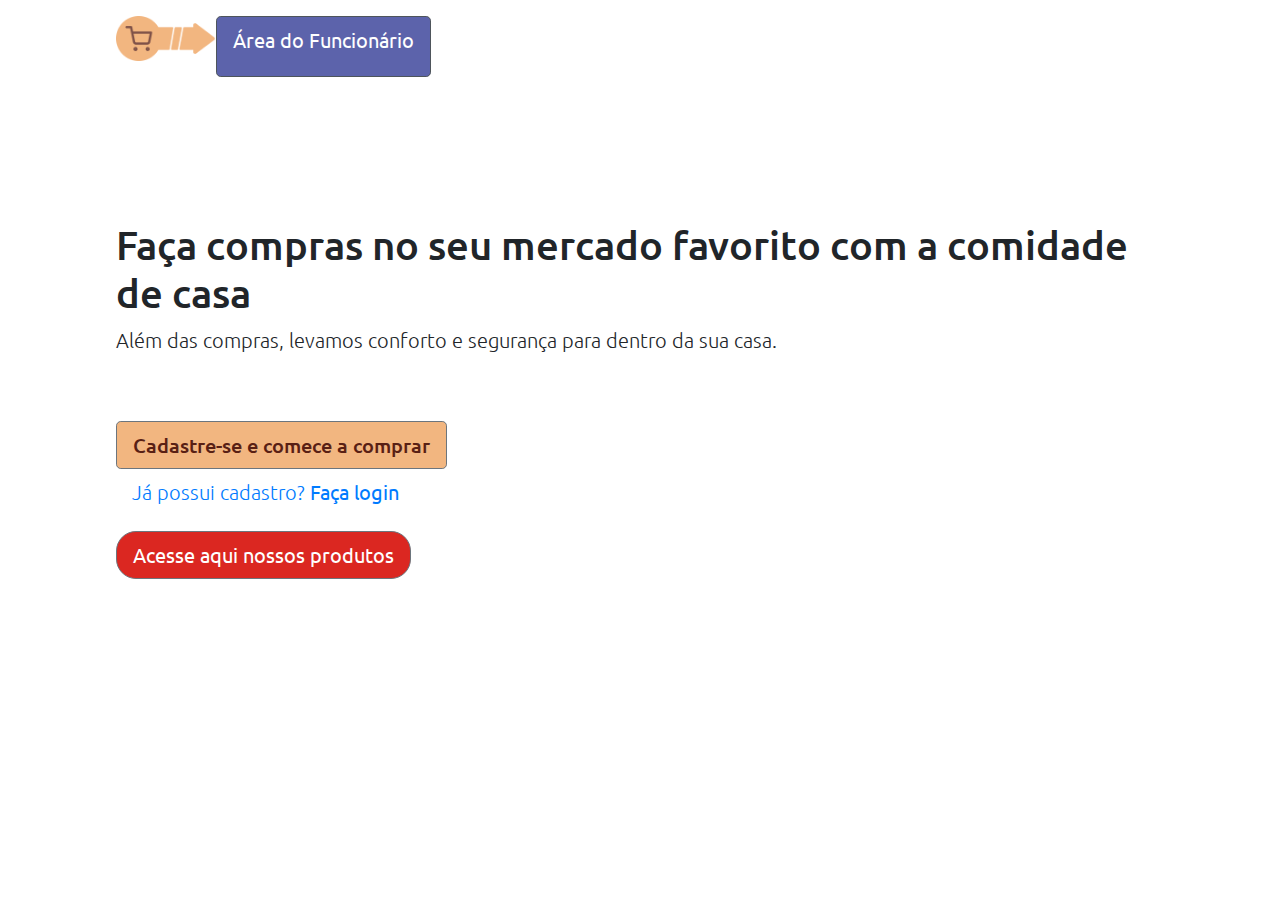
<file: view/index.html>
<!DOCTYPE html>
<html lang="pt-br">
    <head>
        <title>Compra Certa</title>

        <meta charset="utf-8">
        <meta name="viewport" content="width=device-width, initial-scale=1">

        <link rel="stylesheet" href="/view/bootstrap/css/bootstrap.min.css">
        <link rel="stylesheet" href="./css/style.css">
        <link rel="preconnect" href="https://fonts.gstatic.com">
        <link href="https://fonts.googleapis.com/css2?family=Ubuntu:wght@400;500;700&display=swap" rel="stylesheet">
    </head>
    <body class="text-center">
        <div class="cover-container d-flex w-100 h-100 p-3 mx-auto flex-column">
        <header class="masthead mb-auto">
            <div class="inner">
                <nav class="nav nav-masthead justify-content-center">
                    <figure>
                        <img class="logo" src="./imgs/logo.png" alt="" width="100">
                    </figure>
                    <a id="area-funcionario" class="nav-link active btn btn-lg btn-secondary" href="/view/pages/funcionário/login.html">Área do Funcionário</a>
                </nav>
            </div>
        </header>

        <main role="main" class="inner cover">
            <h1 class="cover-heading">Faça compras no seu mercado favorito com a comidade de casa</h1>
            <p class="lead">Além das compras, levamos conforto e segurança para dentro da sua casa.</p>
            <p class="lead">
                <a href="/view/pages/cliente/cadastro.html" id="btn-cadastro" class="btn btn-lg btn-secondary">Cadastre-se e comece a comprar</a>
                <a class="nav-link active" href="/view/pages/cliente/login.html">Já possui cadastro? <b>Faça login</b></a>
            </p>
        </main>

        <footer class="mastfoot mt-auto">
            <div class="inner">
                <a id="btn-dashboard" href="/view/pages/home.html" class="btn btn-lg btn-secondary">Acesse aqui nossos produtos</a>
            </div>
        </footer>
        </div>

        <script src="/view/bootstrap/js/bootstrap.min.js"></script>
    </body>
</html>
</file>
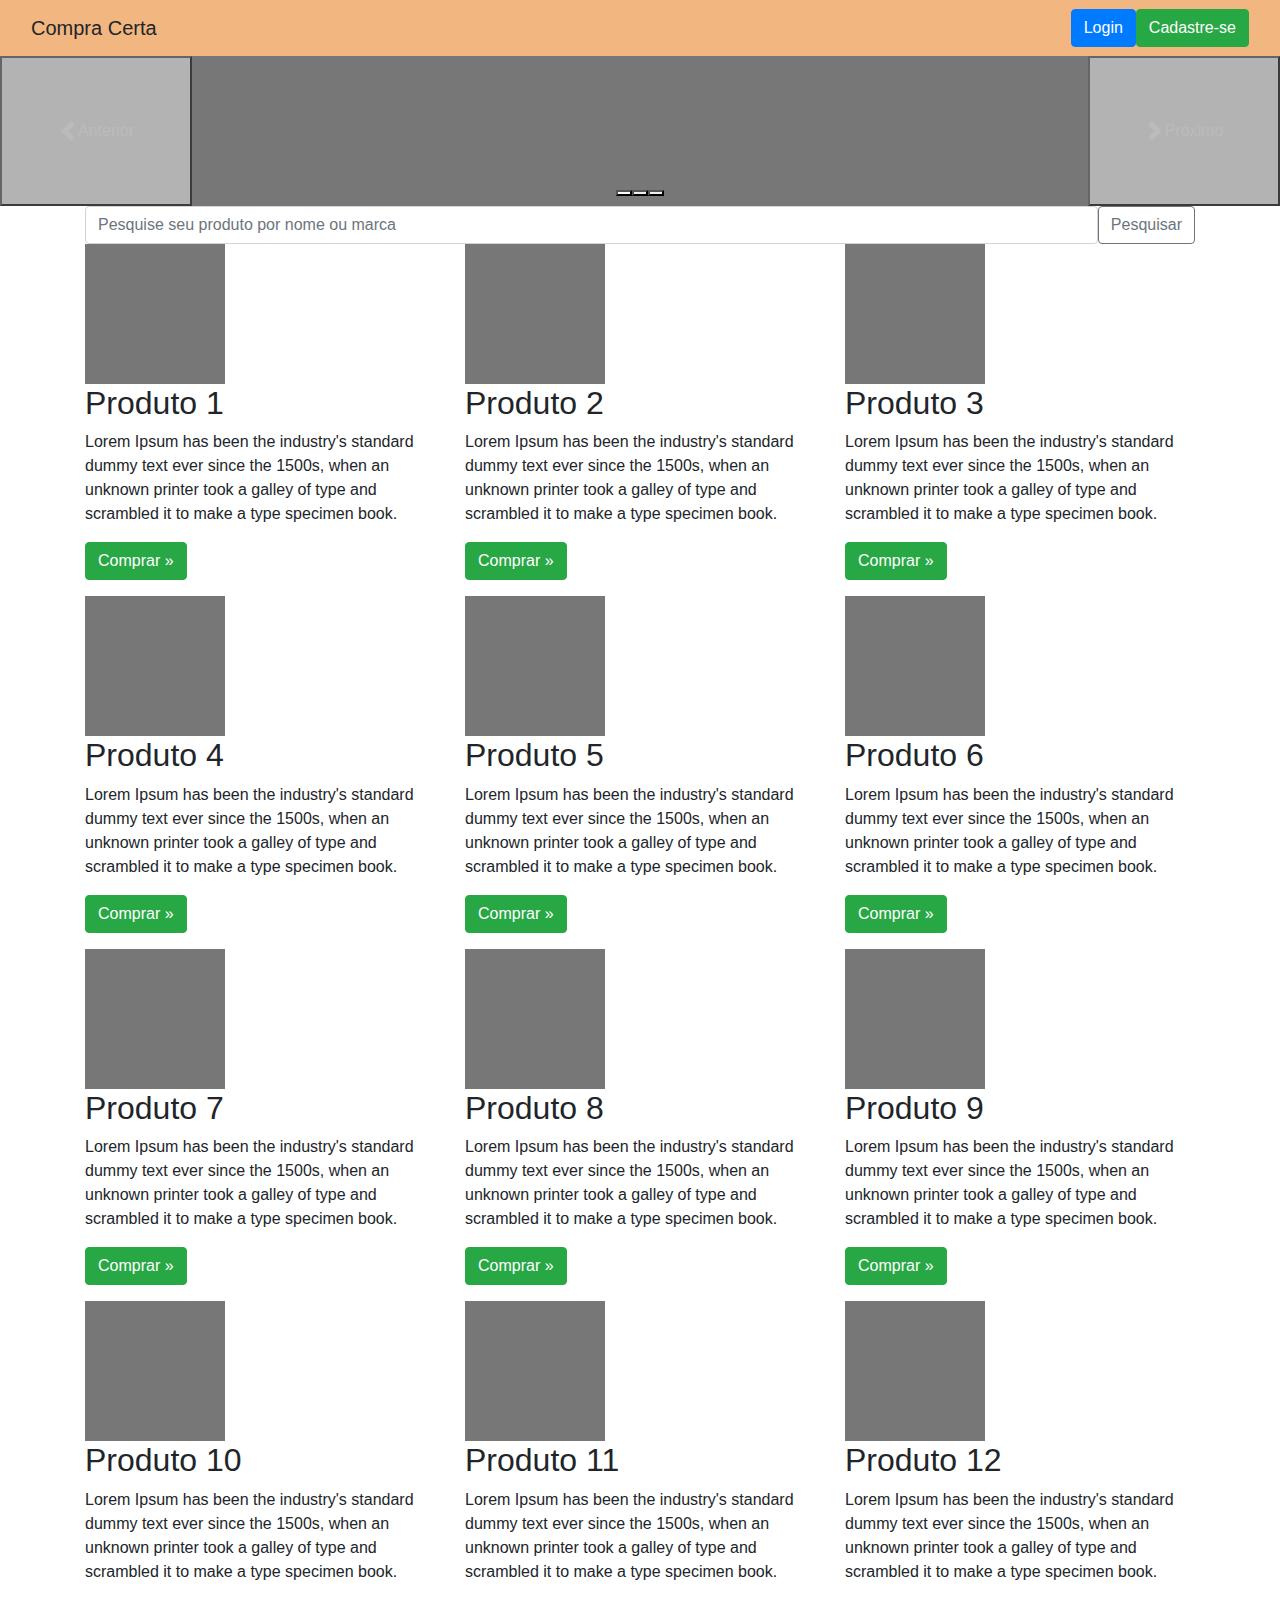
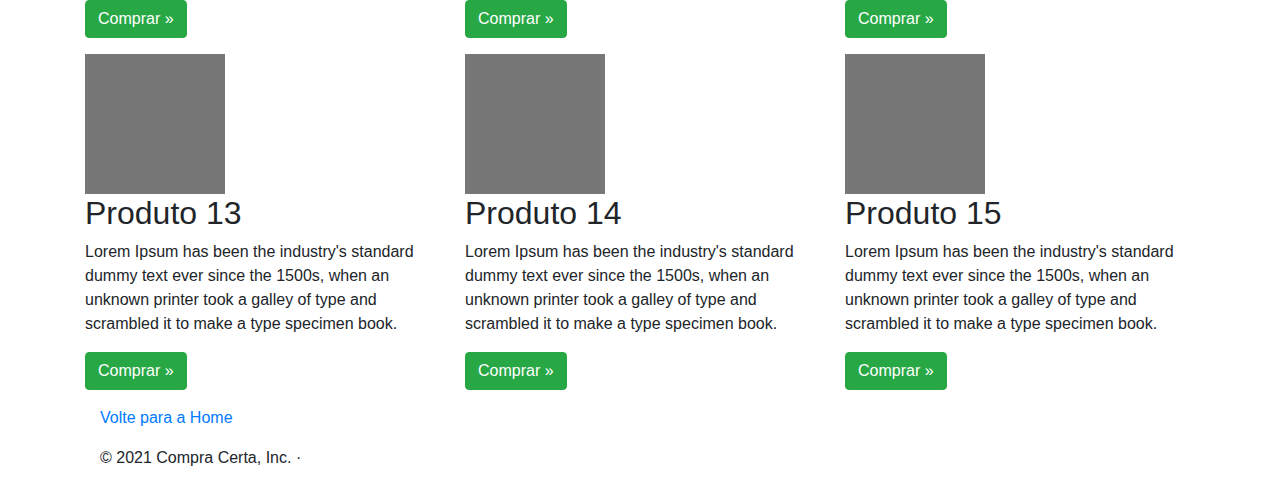
<file: view/pages/home.html>
<!DOCTYPE html>
<html lang="pt-br">
    <head>
        <meta charset="UTF-8">
        <meta http-equiv="X-UA-Compatible" content="IE=edge">
        <meta name="viewport" content="width=device-width, initial-scale=1.0">

        <link rel="stylesheet" href="/view/bootstrap/css/bootstrap.min.css">
        
        <title>Compra Certa</title>
    </head>
    <body>
        <header>
          <nav class="navbar navbar-light" style="background-color: #F2B680">
            <div class="container-fluid">
              <a class="navbar-brand">Compra Certa</a>
              <form class="d-flex">
                <a href="./cliente/login.html">
                  <button class="btn btn-primary" type="submit">Login</button>
                </a>
                <a href="./cliente/cadastro.html">
                  <button class="btn btn-success" type="submit">Cadastre-se</button>
                </a>
              </form>
            </div>
          </nav>
        </header>
          
        <main> 
            <div id="myCarousel" class="carousel slide" data-bs-ride="carousel">
              <div class="carousel-indicators">
                <button type="button" data-bs-target="#myCarousel" data-bs-slide-to="0" class="active" aria-current="true" aria-label="Slide 1"></button>
                <button type="button" data-bs-target="#myCarousel" data-bs-slide-to="1" aria-label="Slide 2"></button>
                <button type="button" data-bs-target="#myCarousel" data-bs-slide-to="2" aria-label="Slide 3"></button>
              </div>
              <div class="carousel-inner">
                <div class="carousel-item active">
                  <svg class="bd-placeholder-img" width="100%" height="100%" xmlns="http://www.w3.org/2000/svg" aria-hidden="true" preserveAspectRatio="xMidYMid slice" focusable="false"><rect width="100%" height="100%" fill="#777"/></svg>
          
                  <div class="container">
                    <div class="carousel-caption text-start">

                    </div>
                  </div>
                </div>
                <div class="carousel-item">
                  <svg class="bd-placeholder-img" width="100%" height="100%" xmlns="http://www.w3.org/2000/svg" aria-hidden="true" preserveAspectRatio="xMidYMid slice" focusable="false"><rect width="100%" height="100%" fill="#777"/></svg>
          
                  <div class="container">
                    <div class="carousel-caption">
                      <h1>Another example headline.</h1>
                      <p>Some representative placeholder content for the second slide of the carousel.</p>
                      <p><a class="btn btn-lg btn-primary" href="#">Learn more</a></p>
                    </div>
                  </div>
                </div>
                <div class="carousel-item">
                  <svg class="bd-placeholder-img" width="100%" height="100%" xmlns="http://www.w3.org/2000/svg" aria-hidden="true" preserveAspectRatio="xMidYMid slice" focusable="false"><rect width="100%" height="100%" fill="#777"/></svg>
          
                  <div class="container">
                    <div class="carousel-caption text-end">
                      <h1>One more for good measure.</h1>
                      <p>Some representative placeholder content for the third slide of this carousel.</p>
                      <p><a class="btn btn-lg btn-primary" href="#">Browse gallery</a></p>
                    </div>
                  </div>
                </div>
              </div>
              <button class="carousel-control-prev" type="button" data-bs-target="#myCarousel" data-bs-slide="prev">
                <span class="carousel-control-prev-icon" aria-hidden="true"></span>
                <span class="visually-hidden">Anterior</span>
              </button>
              <button class="carousel-control-next" type="button" data-bs-target="#myCarousel" data-bs-slide="next">
                <span class="carousel-control-next-icon" aria-hidden="true"></span>
                <span class="visually-hidden">Próximo</span>
              </button>
            </div>

            <!-- Marketing messaging and featurettes -->

            <div class="container marketing">
              <form class="d-flex">
                <input class="form-control me-2" type="search" placeholder="Pesquise seu produto por nome ou marca" aria-label="Search">
                <button class="btn btn-outline-secondary" type="submit">Pesquisar</button>
              </form>

              <!-- Three columns of text below the carousel -->
              <div class="row">
                <div class="col-lg-4">
                  <svg class="bd-placeholder-img rounded-square" width="140" height="140" xmlns="http://www.w3.org/2000/svg" role="img" aria-label="Placeholder: 140x140" preserveAspectRatio="xMidYMid slice" focusable="false"><title>Placeholder</title><rect width="100%" height="100%" fill="#777"/><text x="50%" y="50%" fill="#777" dy=".3em">140x140</text></svg>
          
                  <h2>Produto 1</h2>
                  <p>Lorem Ipsum has been the industry's standard dummy text ever since the 1500s, when an unknown printer took a galley of type and scrambled it to make a type specimen book.</p>
                  <p><a class="btn btn-success" href="./cliente/login.html">Comprar &raquo;</a></p>
                </div><!-- /.col-lg-4 -->
                
                <div class="col-lg-4">
                  <svg class="bd-placeholder-img rounded-square" width="140" height="140" xmlns="http://www.w3.org/2000/svg" role="img" aria-label="Placeholder: 140x140" preserveAspectRatio="xMidYMid slice" focusable="false"><title>Placeholder</title><rect width="100%" height="100%" fill="#777"/><text x="50%" y="50%" fill="#777" dy=".3em">140x140</text></svg>
          
                  <h2>Produto 2</h2>
                  <p>Lorem Ipsum has been the industry's standard dummy text ever since the 1500s, when an unknown printer took a galley of type and scrambled it to make a type specimen book.</p>
                  <p><a class="btn btn-success" href="./cliente/login.html">Comprar &raquo;</a></p>
                </div><!-- /.col-lg-4 -->
                
                
                <div class="col-lg-4">
                  <svg class="bd-placeholder-img rounded-square" width="140" height="140" xmlns="http://www.w3.org/2000/svg" role="img" aria-label="Placeholder: 140x140" preserveAspectRatio="xMidYMid slice" focusable="false"><title>Placeholder</title><rect width="100%" height="100%" fill="#777"/><text x="50%" y="50%" fill="#777" dy=".3em">140x140</text></svg>
          
                  <h2>Produto 3</h2>
                  <p>Lorem Ipsum has been the industry's standard dummy text ever since the 1500s, when an unknown printer took a galley of type and scrambled it to make a type specimen book.</p>
                  <p><a class="btn btn-success" href="./cliente/login.html">Comprar &raquo;</a></p>
                </div><!-- /.col-lg-4 -->
                
                <div class="col-lg-4">
                  <svg class="bd-placeholder-img rounded-square" width="140" height="140" xmlns="http://www.w3.org/2000/svg" role="img" aria-label="Placeholder: 140x140" preserveAspectRatio="xMidYMid slice" focusable="false"><title>Placeholder</title><rect width="100%" height="100%" fill="#777"/><text x="50%" y="50%" fill="#777" dy=".3em">140x140</text></svg>
          
                  <h2>Produto 4</h2>
                  <p>Lorem Ipsum has been the industry's standard dummy text ever since the 1500s, when an unknown printer took a galley of type and scrambled it to make a type specimen book.</p>
                  <p><a class="btn btn-success" href="./cliente/login.html">Comprar &raquo;</a></p>
                </div><!-- /.col-lg-4 -->
                
                <div class="col-lg-4">
                  <svg class="bd-placeholder-img rounded-square" width="140" height="140" xmlns="http://www.w3.org/2000/svg" role="img" aria-label="Placeholder: 140x140" preserveAspectRatio="xMidYMid slice" focusable="false"><title>Placeholder</title><rect width="100%" height="100%" fill="#777"/><text x="50%" y="50%" fill="#777" dy=".3em">140x140</text></svg>
          
                  <h2>Produto 5</h2>
                  <p>Lorem Ipsum has been the industry's standard dummy text ever since the 1500s, when an unknown printer took a galley of type and scrambled it to make a type specimen book.</p>
                  <p><a class="btn btn-success" href="./cliente/login.html">Comprar &raquo;</a></p>
                </div><!-- /.col-lg-4 -->
                
                <div class="col-lg-4">
                  <svg class="bd-placeholder-img rounded-square" width="140" height="140" xmlns="http://www.w3.org/2000/svg" role="img" aria-label="Placeholder: 140x140" preserveAspectRatio="xMidYMid slice" focusable="false"><title>Placeholder</title><rect width="100%" height="100%" fill="#777"/><text x="50%" y="50%" fill="#777" dy=".3em">140x140</text></svg>
          
                  <h2>Produto 6</h2>
                  <p>Lorem Ipsum has been the industry's standard dummy text ever since the 1500s, when an unknown printer took a galley of type and scrambled it to make a type specimen book.</p>
                  <p><a class="btn btn-success" href="./cliente/login.html">Comprar &raquo;</a></p>
                </div><!-- /.col-lg-4 -->
                
                <div class="col-lg-4">
                  <svg class="bd-placeholder-img rounded-square" width="140" height="140" xmlns="http://www.w3.org/2000/svg" role="img" aria-label="Placeholder: 140x140" preserveAspectRatio="xMidYMid slice" focusable="false"><title>Placeholder</title><rect width="100%" height="100%" fill="#777"/><text x="50%" y="50%" fill="#777" dy=".3em">140x140</text></svg>
          
                  <h2>Produto 7</h2>
                  <p>Lorem Ipsum has been the industry's standard dummy text ever since the 1500s, when an unknown printer took a galley of type and scrambled it to make a type specimen book.</p>
                  <p><a class="btn btn-success" href="./cliente/login.html">Comprar &raquo;</a></p>
                </div><!-- /.col-lg-4 -->
                
                <div class="col-lg-4">
                  <svg class="bd-placeholder-img rounded-square" width="140" height="140" xmlns="http://www.w3.org/2000/svg" role="img" aria-label="Placeholder: 140x140" preserveAspectRatio="xMidYMid slice" focusable="false"><title>Placeholder</title><rect width="100%" height="100%" fill="#777"/><text x="50%" y="50%" fill="#777" dy=".3em">140x140</text></svg>
          
                  <h2>Produto 8</h2>
                  <p>Lorem Ipsum has been the industry's standard dummy text ever since the 1500s, when an unknown printer took a galley of type and scrambled it to make a type specimen book.</p>
                  <p><a class="btn btn-success" href="./cliente/login.html">Comprar &raquo;</a></p>
                </div><!-- /.col-lg-4 -->
                
                <div class="col-lg-4">
                  <svg class="bd-placeholder-img rounded-square" width="140" height="140" xmlns="http://www.w3.org/2000/svg" role="img" aria-label="Placeholder: 140x140" preserveAspectRatio="xMidYMid slice" focusable="false"><title>Placeholder</title><rect width="100%" height="100%" fill="#777"/><text x="50%" y="50%" fill="#777" dy=".3em">140x140</text></svg>
          
                  <h2>Produto 9</h2>
                  <p>Lorem Ipsum has been the industry's standard dummy text ever since the 1500s, when an unknown printer took a galley of type and scrambled it to make a type specimen book.</p>
                  <p><a class="btn btn-success" href="./cliente/login.html">Comprar &raquo;</a></p>
                </div><!-- /.col-lg-4 -->
                
                <div class="col-lg-4">
                  <svg class="bd-placeholder-img rounded-square" width="140" height="140" xmlns="http://www.w3.org/2000/svg" role="img" aria-label="Placeholder: 140x140" preserveAspectRatio="xMidYMid slice" focusable="false"><title>Placeholder</title><rect width="100%" height="100%" fill="#777"/><text x="50%" y="50%" fill="#777" dy=".3em">140x140</text></svg>
          
                  <h2>Produto 10</h2>
                  <p>Lorem Ipsum has been the industry's standard dummy text ever since the 1500s, when an unknown printer took a galley of type and scrambled it to make a type specimen book.</p>
                  <p><a class="btn btn-success" href="./cliente/login.html">Comprar &raquo;</a></p>
                </div><!-- /.col-lg-4 -->
                
                <div class="col-lg-4">
                  <svg class="bd-placeholder-img rounded-square" width="140" height="140" xmlns="http://www.w3.org/2000/svg" role="img" aria-label="Placeholder: 140x140" preserveAspectRatio="xMidYMid slice" focusable="false"><title>Placeholder</title><rect width="100%" height="100%" fill="#777"/><text x="50%" y="50%" fill="#777" dy=".3em">140x140</text></svg>
          
                  <h2>Produto 11</h2>
                  <p>Lorem Ipsum has been the industry's standard dummy text ever since the 1500s, when an unknown printer took a galley of type and scrambled it to make a type specimen book.</p>
                  <p><a class="btn btn-success" href="./cliente/login.html">Comprar &raquo;</a></p>
                </div><!-- /.col-lg-4 -->
                
                <div class="col-lg-4">
                  <svg class="bd-placeholder-img rounded-square" width="140" height="140" xmlns="http://www.w3.org/2000/svg" role="img" aria-label="Placeholder: 140x140" preserveAspectRatio="xMidYMid slice" focusable="false"><title>Placeholder</title><rect width="100%" height="100%" fill="#777"/><text x="50%" y="50%" fill="#777" dy=".3em">140x140</text></svg>
          
                  <h2>Produto 12</h2>
                  <p>Lorem Ipsum has been the industry's standard dummy text ever since the 1500s, when an unknown printer took a galley of type and scrambled it to make a type specimen book.</p>
                  <p><a class="btn btn-success" href="./cliente/login.html">Comprar &raquo;</a></p>
                </div><!-- /.col-lg-4 -->
                
                <div class="col-lg-4">
                  <svg class="bd-placeholder-img rounded-square" width="140" height="140" xmlns="http://www.w3.org/2000/svg" role="img" aria-label="Placeholder: 140x140" preserveAspectRatio="xMidYMid slice" focusable="false"><title>Placeholder</title><rect width="100%" height="100%" fill="#777"/><text x="50%" y="50%" fill="#777" dy=".3em">140x140</text></svg>
          
                  <h2>Produto 13</h2>
                  <p>Lorem Ipsum has been the industry's standard dummy text ever since the 1500s, when an unknown printer took a galley of type and scrambled it to make a type specimen book.</p>
                  <p><a class="btn btn-success" href="./cliente/login.html">Comprar &raquo;</a></p>
                </div><!-- /.col-lg-4 -->
                
                <div class="col-lg-4">
                  <svg class="bd-placeholder-img rounded-square" width="140" height="140" xmlns="http://www.w3.org/2000/svg" role="img" aria-label="Placeholder: 140x140" preserveAspectRatio="xMidYMid slice" focusable="false"><title>Placeholder</title><rect width="100%" height="100%" fill="#777"/><text x="50%" y="50%" fill="#777" dy=".3em">140x140</text></svg>
          
                  <h2>Produto 14</h2>
                  <p>Lorem Ipsum has been the industry's standard dummy text ever since the 1500s, when an unknown printer took a galley of type and scrambled it to make a type specimen book.</p>
                  <p><a class="btn btn-success" href="./cliente/login.html">Comprar &raquo;</a></p>
                </div><!-- /.col-lg-4 -->

                <div class="col-lg-4">
                  <svg class="bd-placeholder-img rounded-square" width="140" height="140" xmlns="http://www.w3.org/2000/svg" role="img" aria-label="Placeholder: 140x140" preserveAspectRatio="xMidYMid slice" focusable="false"><title>Placeholder</title><rect width="100%" height="100%" fill="#777"/><text x="50%" y="50%" fill="#777" dy=".3em">140x140</text></svg>
          
                  <h2>Produto 15</h2>
                  <p>Lorem Ipsum has been the industry's standard dummy text ever since the 1500s, when an unknown printer took a galley of type and scrambled it to make a type specimen book.</p>
                  <p><a class="btn btn-success" href="./cliente/login.html">Comprar &raquo;</a></p>
                </div><!-- /.col-lg-4 -->
              </div>
            <!-- FOOTER -->
            <footer class="container">
              <p class="float-end"><a href="#">Volte para a Home</a></p>
              <p>&copy; 2021 Compra Certa, Inc. &middot; </p>
            </footer>
        </main>
        <script src="/view/bootstrap/js/bootstrap.min.js"></script>
    </body>
</html>
</file>
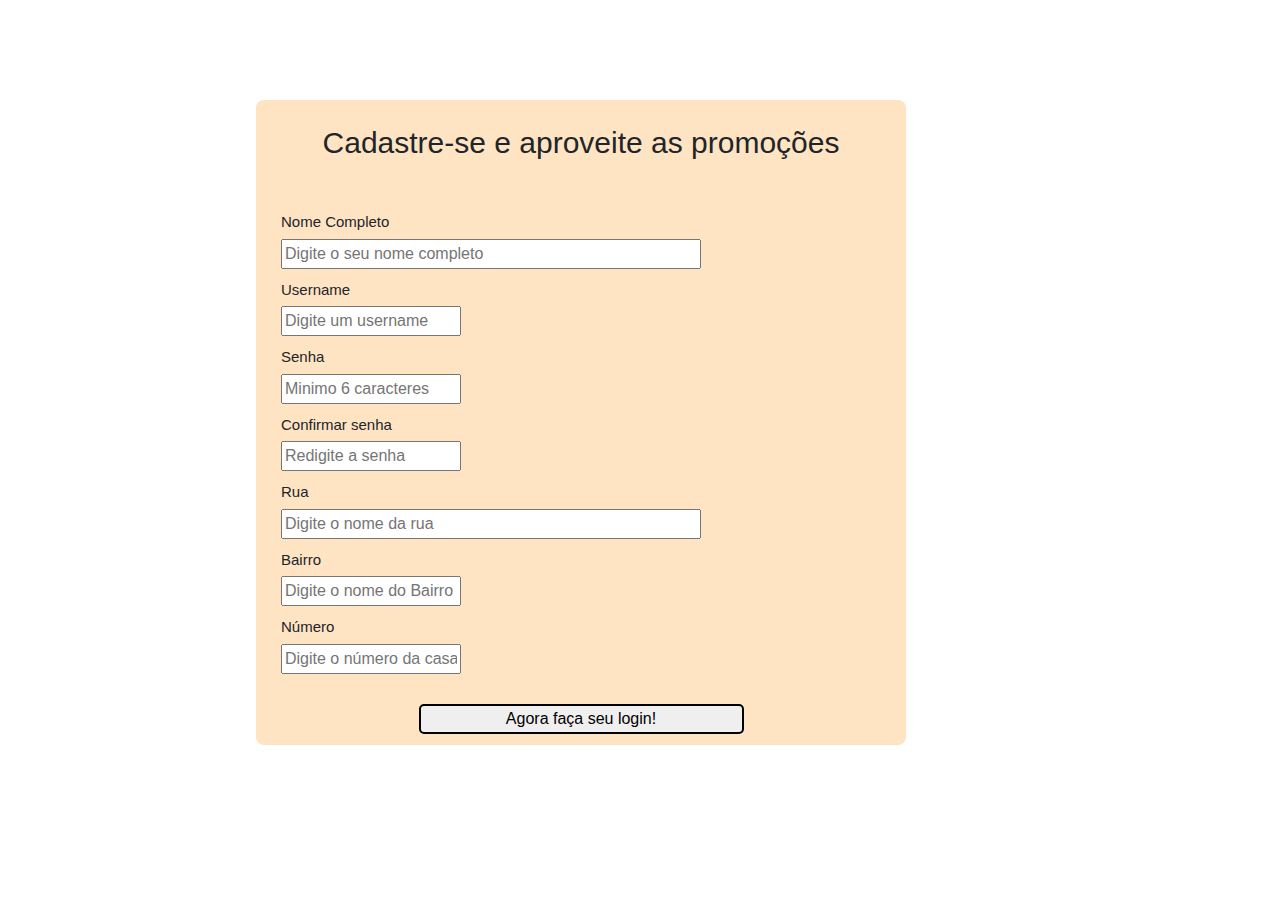
<file: view/pages/cliente/cadastro.html>
<!DOCTYPE html>
<html lang="pt-br">
    <head>
        <meta charset="UTF-8">
        <meta http-equiv="X-UA-Compatible" content="IE=edge">
        <meta name="viewport" content="width=device-width, initial-scale=1.0">

        <link rel="stylesheet" href="https://maxcdn.bootstrapcdn.com/bootstrap/4.5.2/css/bootstrap.min.css">
        <script src="https://maxcdn.bootstrapcdn.com/bootstrap/4.5.2/js/bootstrap.min.js"></script>
        
        <title>Cadastro</title>
        <link rel="stylesheet" href="/view/css/cliente/cadastro.css">
    </head>
    <body>
        <main>
            <h1>Cadastre-se e aproveite as promoções</h1>
            <form>
                <label for="nomecompleto">Nome Completo</label>
                <input type="text" id="nomecompleto" class="large" required placeholder="Digite o seu nome completo">
                
                <label for="username" class="teste">Username</label>
                <input type="text" id="username" class="input-padrao" required placeholder="Digite um username">
            
                <label for="senha"  class="teste">Senha</label>
                <input type="password" id="senha" class="input-padrao" required placeholder="Minimo 6 caracteres" minlength="6" required>

                <label for="senha2" class="teste">Confirmar senha</label>
                <input type="password" id="senha2" class="input-padrao" required placeholder="Redigite a senha"  minlength="6">
            
                <label for="rua">Rua</label>
                <input type="text" id="rua" class="large" required placeholder="Digite o nome da rua">
                
                <label for="bairro" class="teste">Bairro</label>
                <input type="text" id="bairro" class="input-padrao" required placeholder="Digite o nome do Bairro">
                
                <label for="numero" class="teste">Número</label>
                <input type="text" id="numero" class="input-padrao" required placeholder="Digite o número da casa/ap">
                
                <a href="./login.html">
                    <input class="botao" type="submit" value="Agora faça seu login!" class="enviar">
                </a>
                
            </form>
        </main>
    </body>
</html>
</file>
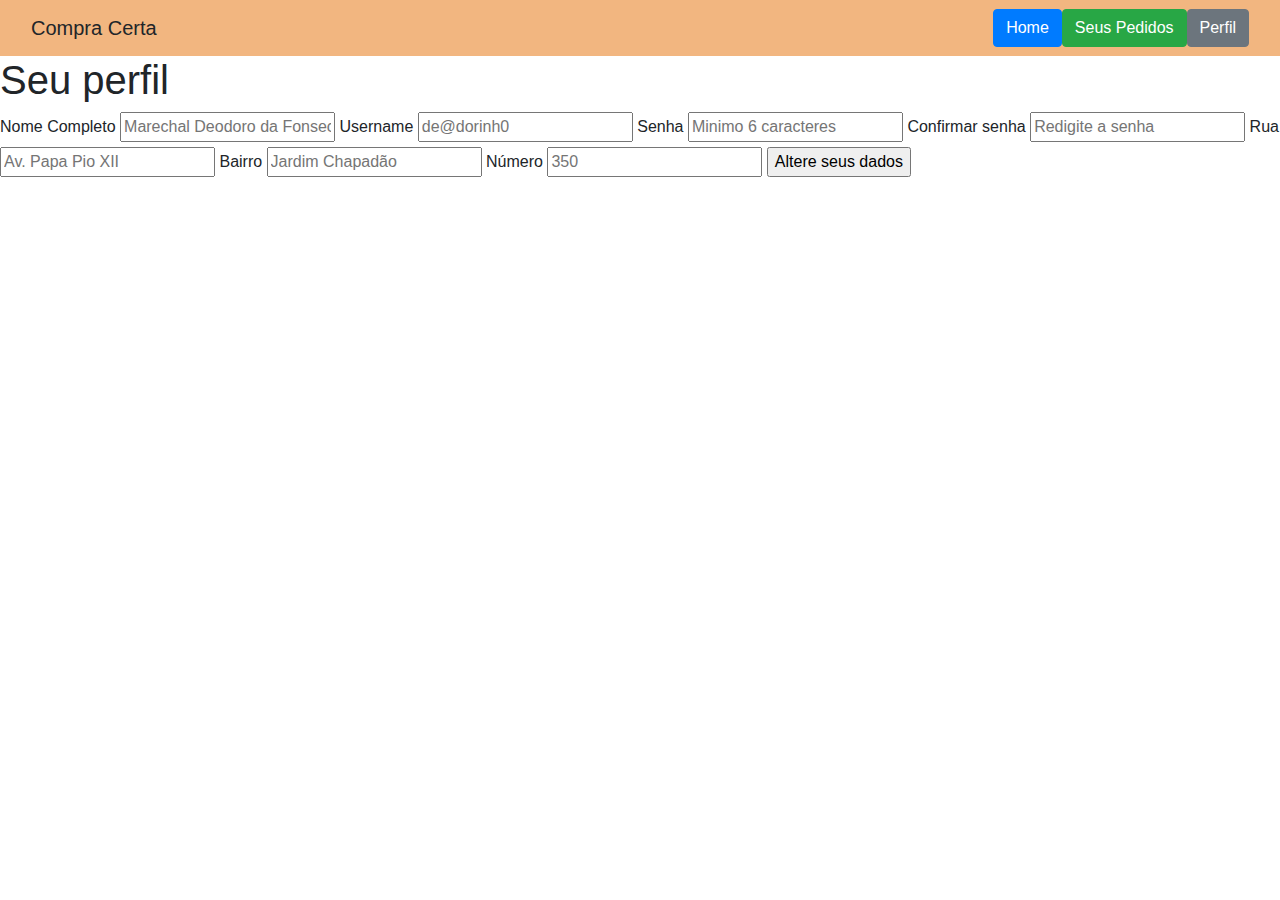
<file: view/pages/cliente/editarDados.html>
<!DOCTYPE html>
<html lang="pt-br">
    <head>
        <meta charset="UTF-8">
        <meta http-equiv="X-UA-Compatible" content="IE=edge">
        <meta name="viewport" content="width=device-width, initial-scale=1.0">

        <link rel="stylesheet" href="/view/bootstrap/css/bootstrap.min.css">
        
        <title>Compra Certa</title>
    </head>
    <body>
        <header>
          <nav class="navbar navbar-light" style="background-color: #F2B680">
            <div class="container-fluid">
              <a class="navbar-brand">Compra Certa</a>
              <form class="d-flex">
                <a href="./homeLogado.html">
                  <button class="btn btn-primary" type="submit">Home</button>
                </a>
                <a href="./pedidos.html">
                  <button class="btn btn-success" type="submit">Seus Pedidos</button>
                </a>
                <a href="#">
                    <button class="btn btn-secondary" type="submit">Perfil</button>
                  </a>
              </form>
            </div>
          </nav>
        </header>

        <main>
            <h1>Seu perfil</h1>
            <form>
                <label for="nomecompleto">Nome Completo</label>
                <input type="text" id="nomecompleto" class="large" required placeholder="Marechal Deodoro da Fonseca">
                
                <label for="username" class="teste">Username</label>
                <input type="text" id="username" class="input-padrao" required placeholder="de@dorinh0">
            
                <label for="senha"  class="teste">Senha</label>
                <input type="password" id="senha" class="input-padrao" required placeholder="Minimo 6 caracteres" minlength="6" required>

                <label for="senha2" class="teste">Confirmar senha</label>
                <input type="password" id="senha2" class="input-padrao" required placeholder="Redigite a senha"  minlength="6">
            
                <label for="rua">Rua</label>
                <input type="text" id="rua" class="large" required placeholder="Av. Papa Pio XII">
                
                <label for="bairro" class="teste">Bairro</label>
                <input type="text" id="bairro" class="input-padrao" required placeholder="Jardim Chapadão">
                
                <label for="numero" class="teste">Número</label>
                <input type="text" id="numero" class="input-padrao" required placeholder="350">
                
                <a href="./login.html">
                    <input class="botao" type="submit" value="Altere seus dados" class="enviar">
                </a>
                
            </form>
        </main>
    </body>
</html>
</file>
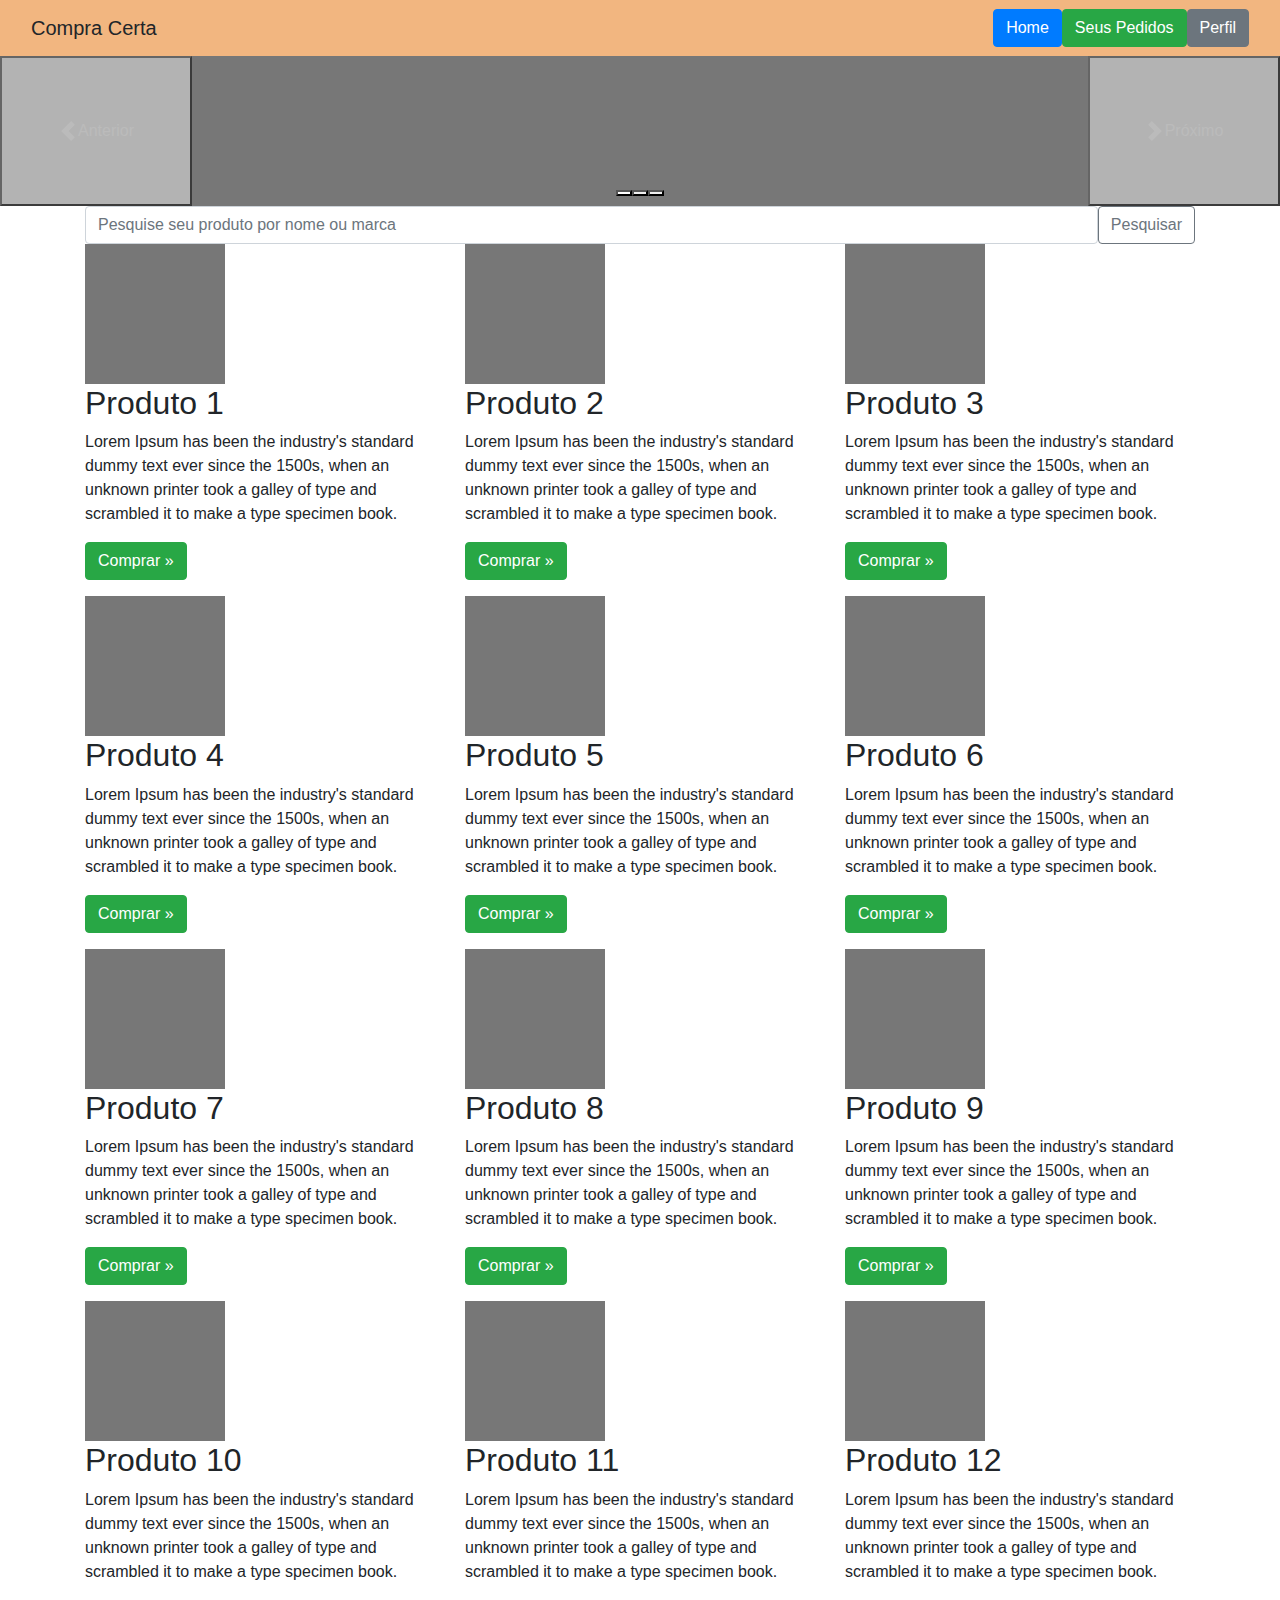
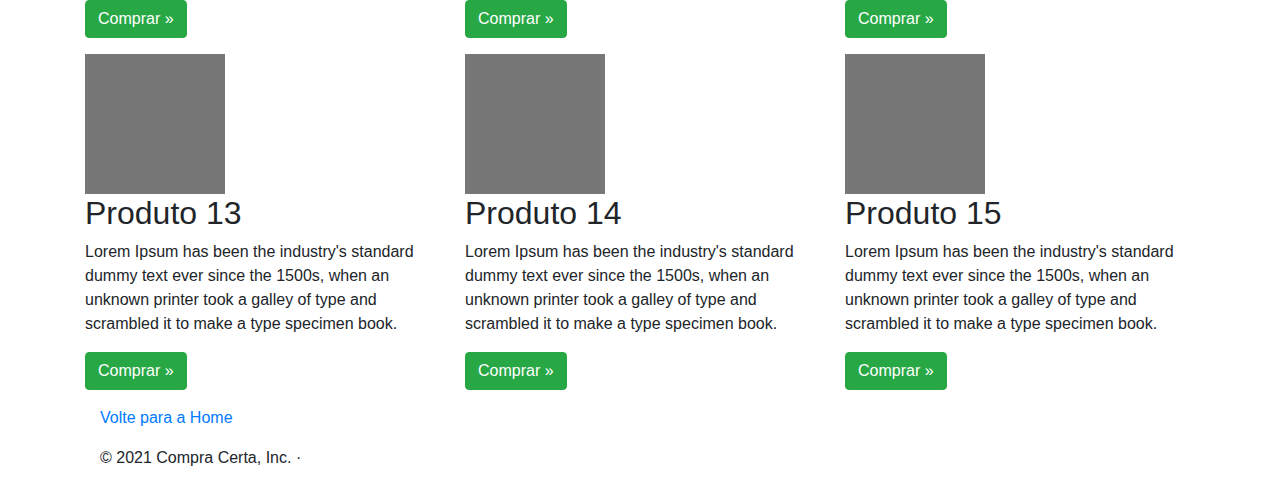
<file: view/pages/cliente/homeLogado.html>
<!DOCTYPE html>
<html lang="pt-br">
    <head>
        <meta charset="UTF-8">
        <meta http-equiv="X-UA-Compatible" content="IE=edge">
        <meta name="viewport" content="width=device-width, initial-scale=1.0">

        <link rel="stylesheet" href="/view/bootstrap/css/bootstrap.min.css">
        
        <title>Compra Certa</title>
    </head>
    <body>
        <header>
          <nav class="navbar navbar-light" style="background-color: #F2B680">
            <div class="container-fluid">
              <a class="navbar-brand">Compra Certa</a>
              <form class="d-flex">
                <a href="#">
                  <button class="btn btn-primary" type="submit">Home</button>
                </a>
                <a href="./pedidos.html">
                  <button class="btn btn-success" type="submit">Seus Pedidos</button>
                </a>
                <a href="./editarDados.html">
                    <button class="btn btn-secondary" type="submit">Perfil</button>
                  </a>
              </form>
            </div>
          </nav>
        </header>
          
        <main> 
            <div id="myCarousel" class="carousel slide" data-bs-ride="carousel">
              <div class="carousel-indicators">
                <button type="button" data-bs-target="#myCarousel" data-bs-slide-to="0" class="active" aria-current="true" aria-label="Slide 1"></button>
                <button type="button" data-bs-target="#myCarousel" data-bs-slide-to="1" aria-label="Slide 2"></button>
                <button type="button" data-bs-target="#myCarousel" data-bs-slide-to="2" aria-label="Slide 3"></button>
              </div>
              <div class="carousel-inner">
                <div class="carousel-item active">
                  <svg class="bd-placeholder-img" width="100%" height="100%" xmlns="http://www.w3.org/2000/svg" aria-hidden="true" preserveAspectRatio="xMidYMid slice" focusable="false"><rect width="100%" height="100%" fill="#777"/></svg>
          
                  <div class="container">
                    <div class="carousel-caption text-start">

                    </div>
                  </div>
                </div>
                <div class="carousel-item">
                  <svg class="bd-placeholder-img" width="100%" height="100%" xmlns="http://www.w3.org/2000/svg" aria-hidden="true" preserveAspectRatio="xMidYMid slice" focusable="false"><rect width="100%" height="100%" fill="#777"/></svg>
          
                  <div class="container">
                    <div class="carousel-caption">
                      <h1>Another example headline.</h1>
                      <p>Some representative placeholder content for the second slide of the carousel.</p>
                      <p><a class="btn btn-lg btn-primary" href="#">Learn more</a></p>
                    </div>
                  </div>
                </div>
                <div class="carousel-item">
                  <svg class="bd-placeholder-img" width="100%" height="100%" xmlns="http://www.w3.org/2000/svg" aria-hidden="true" preserveAspectRatio="xMidYMid slice" focusable="false"><rect width="100%" height="100%" fill="#777"/></svg>
          
                  <div class="container">
                    <div class="carousel-caption text-end">
                      <h1>One more for good measure.</h1>
                      <p>Some representative placeholder content for the third slide of this carousel.</p>
                      <p><a class="btn btn-lg btn-primary" href="#">Browse gallery</a></p>
                    </div>
                  </div>
                </div>
              </div>
              <button class="carousel-control-prev" type="button" data-bs-target="#myCarousel" data-bs-slide="prev">
                <span class="carousel-control-prev-icon" aria-hidden="true"></span>
                <span class="visually-hidden">Anterior</span>
              </button>
              <button class="carousel-control-next" type="button" data-bs-target="#myCarousel" data-bs-slide="next">
                <span class="carousel-control-next-icon" aria-hidden="true"></span>
                <span class="visually-hidden">Próximo</span>
              </button>
            </div>

            <!-- Marketing messaging and featurettes -->

            <div class="container marketing">
              <form class="d-flex">
                <input class="form-control me-2" type="search" placeholder="Pesquise seu produto por nome ou marca" aria-label="Search">
                <button class="btn btn-outline-secondary" type="submit">Pesquisar</button>
              </form>

              <!-- Three columns of text below the carousel -->
              <div class="row">
                <div class="col-lg-4">
                  <svg class="bd-placeholder-img rounded-square" width="140" height="140" xmlns="http://www.w3.org/2000/svg" role="img" aria-label="Placeholder: 140x140" preserveAspectRatio="xMidYMid slice" focusable="false"><title>Placeholder</title><rect width="100%" height="100%" fill="#777"/><text x="50%" y="50%" fill="#777" dy=".3em">140x140</text></svg>
          
                  <h2>Produto 1</h2>
                  <p>Lorem Ipsum has been the industry's standard dummy text ever since the 1500s, when an unknown printer took a galley of type and scrambled it to make a type specimen book.</p>
                  <p><a class="btn btn-success" href="./cliente/login.html">Comprar &raquo;</a></p>
                </div><!-- /.col-lg-4 -->
                
                <div class="col-lg-4">
                  <svg class="bd-placeholder-img rounded-square" width="140" height="140" xmlns="http://www.w3.org/2000/svg" role="img" aria-label="Placeholder: 140x140" preserveAspectRatio="xMidYMid slice" focusable="false"><title>Placeholder</title><rect width="100%" height="100%" fill="#777"/><text x="50%" y="50%" fill="#777" dy=".3em">140x140</text></svg>
          
                  <h2>Produto 2</h2>
                  <p>Lorem Ipsum has been the industry's standard dummy text ever since the 1500s, when an unknown printer took a galley of type and scrambled it to make a type specimen book.</p>
                  <p><a class="btn btn-success" href="./cliente/login.html">Comprar &raquo;</a></p>
                </div><!-- /.col-lg-4 -->
                
                
                <div class="col-lg-4">
                  <svg class="bd-placeholder-img rounded-square" width="140" height="140" xmlns="http://www.w3.org/2000/svg" role="img" aria-label="Placeholder: 140x140" preserveAspectRatio="xMidYMid slice" focusable="false"><title>Placeholder</title><rect width="100%" height="100%" fill="#777"/><text x="50%" y="50%" fill="#777" dy=".3em">140x140</text></svg>
          
                  <h2>Produto 3</h2>
                  <p>Lorem Ipsum has been the industry's standard dummy text ever since the 1500s, when an unknown printer took a galley of type and scrambled it to make a type specimen book.</p>
                  <p><a class="btn btn-success" href="./cliente/login.html">Comprar &raquo;</a></p>
                </div><!-- /.col-lg-4 -->
                
                <div class="col-lg-4">
                  <svg class="bd-placeholder-img rounded-square" width="140" height="140" xmlns="http://www.w3.org/2000/svg" role="img" aria-label="Placeholder: 140x140" preserveAspectRatio="xMidYMid slice" focusable="false"><title>Placeholder</title><rect width="100%" height="100%" fill="#777"/><text x="50%" y="50%" fill="#777" dy=".3em">140x140</text></svg>
          
                  <h2>Produto 4</h2>
                  <p>Lorem Ipsum has been the industry's standard dummy text ever since the 1500s, when an unknown printer took a galley of type and scrambled it to make a type specimen book.</p>
                  <p><a class="btn btn-success" href="./cliente/login.html">Comprar &raquo;</a></p>
                </div><!-- /.col-lg-4 -->
                
                <div class="col-lg-4">
                  <svg class="bd-placeholder-img rounded-square" width="140" height="140" xmlns="http://www.w3.org/2000/svg" role="img" aria-label="Placeholder: 140x140" preserveAspectRatio="xMidYMid slice" focusable="false"><title>Placeholder</title><rect width="100%" height="100%" fill="#777"/><text x="50%" y="50%" fill="#777" dy=".3em">140x140</text></svg>
          
                  <h2>Produto 5</h2>
                  <p>Lorem Ipsum has been the industry's standard dummy text ever since the 1500s, when an unknown printer took a galley of type and scrambled it to make a type specimen book.</p>
                  <p><a class="btn btn-success" href="./cliente/login.html">Comprar &raquo;</a></p>
                </div><!-- /.col-lg-4 -->
                
                <div class="col-lg-4">
                  <svg class="bd-placeholder-img rounded-square" width="140" height="140" xmlns="http://www.w3.org/2000/svg" role="img" aria-label="Placeholder: 140x140" preserveAspectRatio="xMidYMid slice" focusable="false"><title>Placeholder</title><rect width="100%" height="100%" fill="#777"/><text x="50%" y="50%" fill="#777" dy=".3em">140x140</text></svg>
          
                  <h2>Produto 6</h2>
                  <p>Lorem Ipsum has been the industry's standard dummy text ever since the 1500s, when an unknown printer took a galley of type and scrambled it to make a type specimen book.</p>
                  <p><a class="btn btn-success" href="./cliente/login.html">Comprar &raquo;</a></p>
                </div><!-- /.col-lg-4 -->
                
                <div class="col-lg-4">
                  <svg class="bd-placeholder-img rounded-square" width="140" height="140" xmlns="http://www.w3.org/2000/svg" role="img" aria-label="Placeholder: 140x140" preserveAspectRatio="xMidYMid slice" focusable="false"><title>Placeholder</title><rect width="100%" height="100%" fill="#777"/><text x="50%" y="50%" fill="#777" dy=".3em">140x140</text></svg>
          
                  <h2>Produto 7</h2>
                  <p>Lorem Ipsum has been the industry's standard dummy text ever since the 1500s, when an unknown printer took a galley of type and scrambled it to make a type specimen book.</p>
                  <p><a class="btn btn-success" href="./cliente/login.html">Comprar &raquo;</a></p>
                </div><!-- /.col-lg-4 -->
                
                <div class="col-lg-4">
                  <svg class="bd-placeholder-img rounded-square" width="140" height="140" xmlns="http://www.w3.org/2000/svg" role="img" aria-label="Placeholder: 140x140" preserveAspectRatio="xMidYMid slice" focusable="false"><title>Placeholder</title><rect width="100%" height="100%" fill="#777"/><text x="50%" y="50%" fill="#777" dy=".3em">140x140</text></svg>
          
                  <h2>Produto 8</h2>
                  <p>Lorem Ipsum has been the industry's standard dummy text ever since the 1500s, when an unknown printer took a galley of type and scrambled it to make a type specimen book.</p>
                  <p><a class="btn btn-success" href="./cliente/login.html">Comprar &raquo;</a></p>
                </div><!-- /.col-lg-4 -->
                
                <div class="col-lg-4">
                  <svg class="bd-placeholder-img rounded-square" width="140" height="140" xmlns="http://www.w3.org/2000/svg" role="img" aria-label="Placeholder: 140x140" preserveAspectRatio="xMidYMid slice" focusable="false"><title>Placeholder</title><rect width="100%" height="100%" fill="#777"/><text x="50%" y="50%" fill="#777" dy=".3em">140x140</text></svg>
          
                  <h2>Produto 9</h2>
                  <p>Lorem Ipsum has been the industry's standard dummy text ever since the 1500s, when an unknown printer took a galley of type and scrambled it to make a type specimen book.</p>
                  <p><a class="btn btn-success" href="./cliente/login.html">Comprar &raquo;</a></p>
                </div><!-- /.col-lg-4 -->
                
                <div class="col-lg-4">
                  <svg class="bd-placeholder-img rounded-square" width="140" height="140" xmlns="http://www.w3.org/2000/svg" role="img" aria-label="Placeholder: 140x140" preserveAspectRatio="xMidYMid slice" focusable="false"><title>Placeholder</title><rect width="100%" height="100%" fill="#777"/><text x="50%" y="50%" fill="#777" dy=".3em">140x140</text></svg>
          
                  <h2>Produto 10</h2>
                  <p>Lorem Ipsum has been the industry's standard dummy text ever since the 1500s, when an unknown printer took a galley of type and scrambled it to make a type specimen book.</p>
                  <p><a class="btn btn-success" href="./cliente/login.html">Comprar &raquo;</a></p>
                </div><!-- /.col-lg-4 -->
                
                <div class="col-lg-4">
                  <svg class="bd-placeholder-img rounded-square" width="140" height="140" xmlns="http://www.w3.org/2000/svg" role="img" aria-label="Placeholder: 140x140" preserveAspectRatio="xMidYMid slice" focusable="false"><title>Placeholder</title><rect width="100%" height="100%" fill="#777"/><text x="50%" y="50%" fill="#777" dy=".3em">140x140</text></svg>
          
                  <h2>Produto 11</h2>
                  <p>Lorem Ipsum has been the industry's standard dummy text ever since the 1500s, when an unknown printer took a galley of type and scrambled it to make a type specimen book.</p>
                  <p><a class="btn btn-success" href="./cliente/login.html">Comprar &raquo;</a></p>
                </div><!-- /.col-lg-4 -->
                
                <div class="col-lg-4">
                  <svg class="bd-placeholder-img rounded-square" width="140" height="140" xmlns="http://www.w3.org/2000/svg" role="img" aria-label="Placeholder: 140x140" preserveAspectRatio="xMidYMid slice" focusable="false"><title>Placeholder</title><rect width="100%" height="100%" fill="#777"/><text x="50%" y="50%" fill="#777" dy=".3em">140x140</text></svg>
          
                  <h2>Produto 12</h2>
                  <p>Lorem Ipsum has been the industry's standard dummy text ever since the 1500s, when an unknown printer took a galley of type and scrambled it to make a type specimen book.</p>
                  <p><a class="btn btn-success" href="./cliente/login.html">Comprar &raquo;</a></p>
                </div><!-- /.col-lg-4 -->
                
                <div class="col-lg-4">
                  <svg class="bd-placeholder-img rounded-square" width="140" height="140" xmlns="http://www.w3.org/2000/svg" role="img" aria-label="Placeholder: 140x140" preserveAspectRatio="xMidYMid slice" focusable="false"><title>Placeholder</title><rect width="100%" height="100%" fill="#777"/><text x="50%" y="50%" fill="#777" dy=".3em">140x140</text></svg>
          
                  <h2>Produto 13</h2>
                  <p>Lorem Ipsum has been the industry's standard dummy text ever since the 1500s, when an unknown printer took a galley of type and scrambled it to make a type specimen book.</p>
                  <p><a class="btn btn-success" href="./cliente/login.html">Comprar &raquo;</a></p>
                </div><!-- /.col-lg-4 -->
                
                <div class="col-lg-4">
                  <svg class="bd-placeholder-img rounded-square" width="140" height="140" xmlns="http://www.w3.org/2000/svg" role="img" aria-label="Placeholder: 140x140" preserveAspectRatio="xMidYMid slice" focusable="false"><title>Placeholder</title><rect width="100%" height="100%" fill="#777"/><text x="50%" y="50%" fill="#777" dy=".3em">140x140</text></svg>
          
                  <h2>Produto 14</h2>
                  <p>Lorem Ipsum has been the industry's standard dummy text ever since the 1500s, when an unknown printer took a galley of type and scrambled it to make a type specimen book.</p>
                  <p><a class="btn btn-success" href="./cliente/login.html">Comprar &raquo;</a></p>
                </div><!-- /.col-lg-4 -->

                <div class="col-lg-4">
                  <svg class="bd-placeholder-img rounded-square" width="140" height="140" xmlns="http://www.w3.org/2000/svg" role="img" aria-label="Placeholder: 140x140" preserveAspectRatio="xMidYMid slice" focusable="false"><title>Placeholder</title><rect width="100%" height="100%" fill="#777"/><text x="50%" y="50%" fill="#777" dy=".3em">140x140</text></svg>
          
                  <h2>Produto 15</h2>
                  <p>Lorem Ipsum has been the industry's standard dummy text ever since the 1500s, when an unknown printer took a galley of type and scrambled it to make a type specimen book.</p>
                  <p><a class="btn btn-success" href="./cliente/login.html">Comprar &raquo;</a></p>
                </div><!-- /.col-lg-4 -->
              </div>
            <!-- FOOTER -->
            <footer class="container">
              <p class="float-end"><a href="#">Volte para a Home</a></p>
              <p>&copy; 2021 Compra Certa, Inc. &middot; </p>
            </footer>
        </main>
        <script src="/view/bootstrap/js/bootstrap.min.js"></script>
    </body>
</html>
</file>
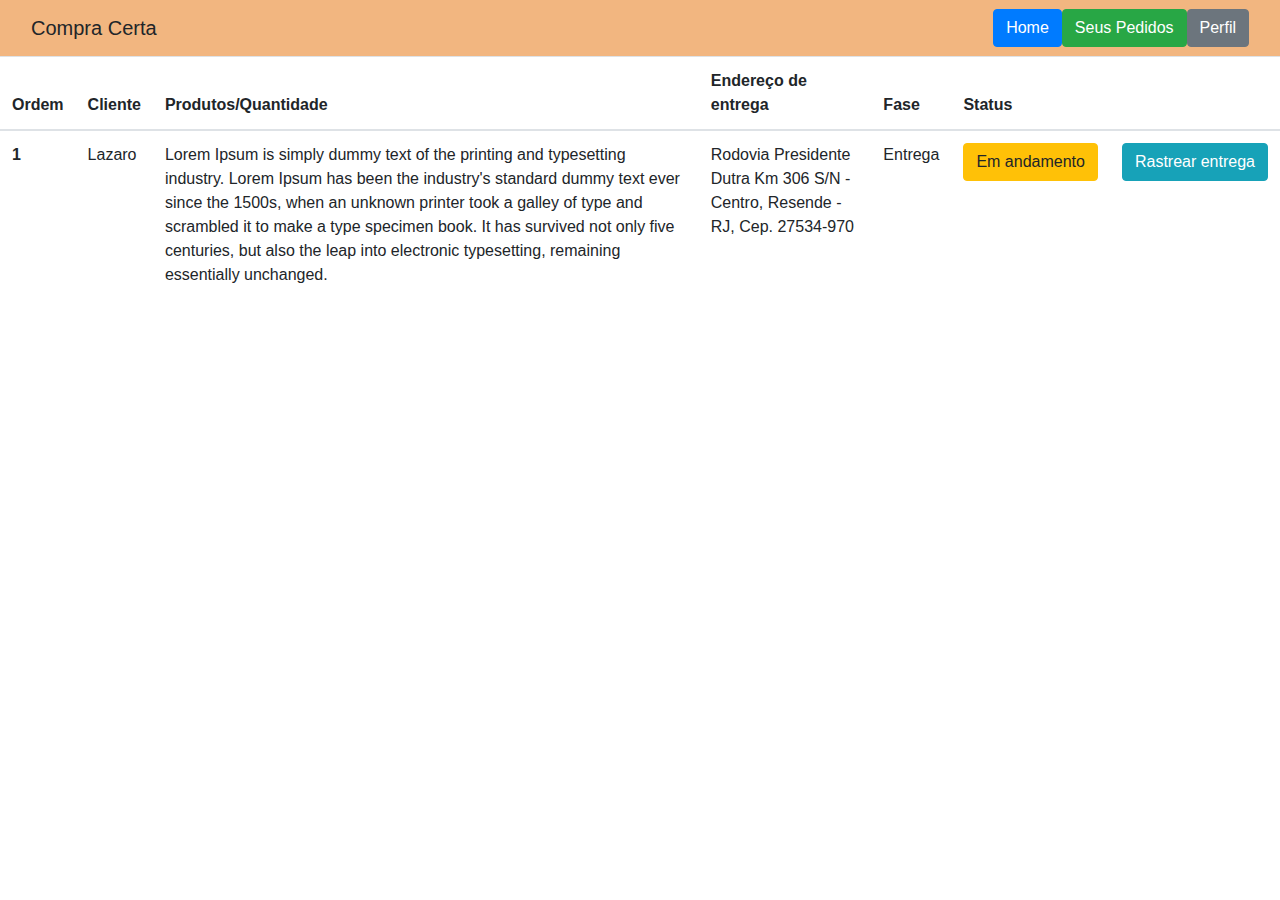
<file: view/pages/cliente/pedidos.html>
<!DOCTYPE html>
<html lang="pt-br">
    <head>
        <meta charset="UTF-8">
        <meta http-equiv="X-UA-Compatible" content="IE=edge">
        <meta name="viewport" content="width=device-width, initial-scale=1.0">

        <link rel="stylesheet" href="/view/bootstrap/css/bootstrap.min.css">
        
        <title>Compra Certa</title>
    </head>
    <body>
        <header>
          <nav class="navbar navbar-light" style="background-color: #F2B680">
            <div class="container-fluid">
              <a class="navbar-brand">Compra Certa</a>
              <form class="d-flex">
                <a href="#">
                  <button class="btn btn-primary" type="submit">Home</button>
                </a>
                <a href="./pedidos.html">
                  <button class="btn btn-success" type="submit">Seus Pedidos</button>
                </a>
                <a href="./editarDados.html">
                    <button class="btn btn-secondary" type="submit">Perfil</button>
                </a>
              </form>
            </div>
          </nav>
        </header>

        <main>
            <table class="table">
                <thead>
                  <tr>
                    <th scope="col">Ordem</th>
                    <th scope="col">Cliente</th>
                    <th scope="col">Produtos/Quantidade</th>
                    <th>Endereço de entrega</th>
                    <th>Fase</th>
                    <th>Status</th>
                    <th></th>
                  </tr>
                </thead>
                <tbody>
                  <tr>
                    <th scope="row">1</th>
                    <td>Lazaro</td>
                    <td>Lorem Ipsum is simply dummy text of the printing and typesetting industry. Lorem Ipsum has been the industry's standard dummy text ever since the 1500s, when an unknown printer took a galley of type and scrambled it to make a type specimen book. It has survived not only five centuries, but also the leap into electronic typesetting, remaining essentially unchanged.</td>
                    <td>Rodovia Presidente Dutra Km 306 S/N - Centro, Resende - RJ, Cep. 27534-970</td>
                    <td>Entrega</td>
                    <td>
                        <button type="button" class="btn btn-warning">Em andamento</button>
                    </td>
                    <td>
                        <a href="./rastreios.html">
                            <button type="button" class="btn btn-info">
                                Rastrear entrega
                            </button>
                        </a>
                    </td>
                  </tr>
                </tbody>
            </table>
        </main>
    </body>
</html>
</file>
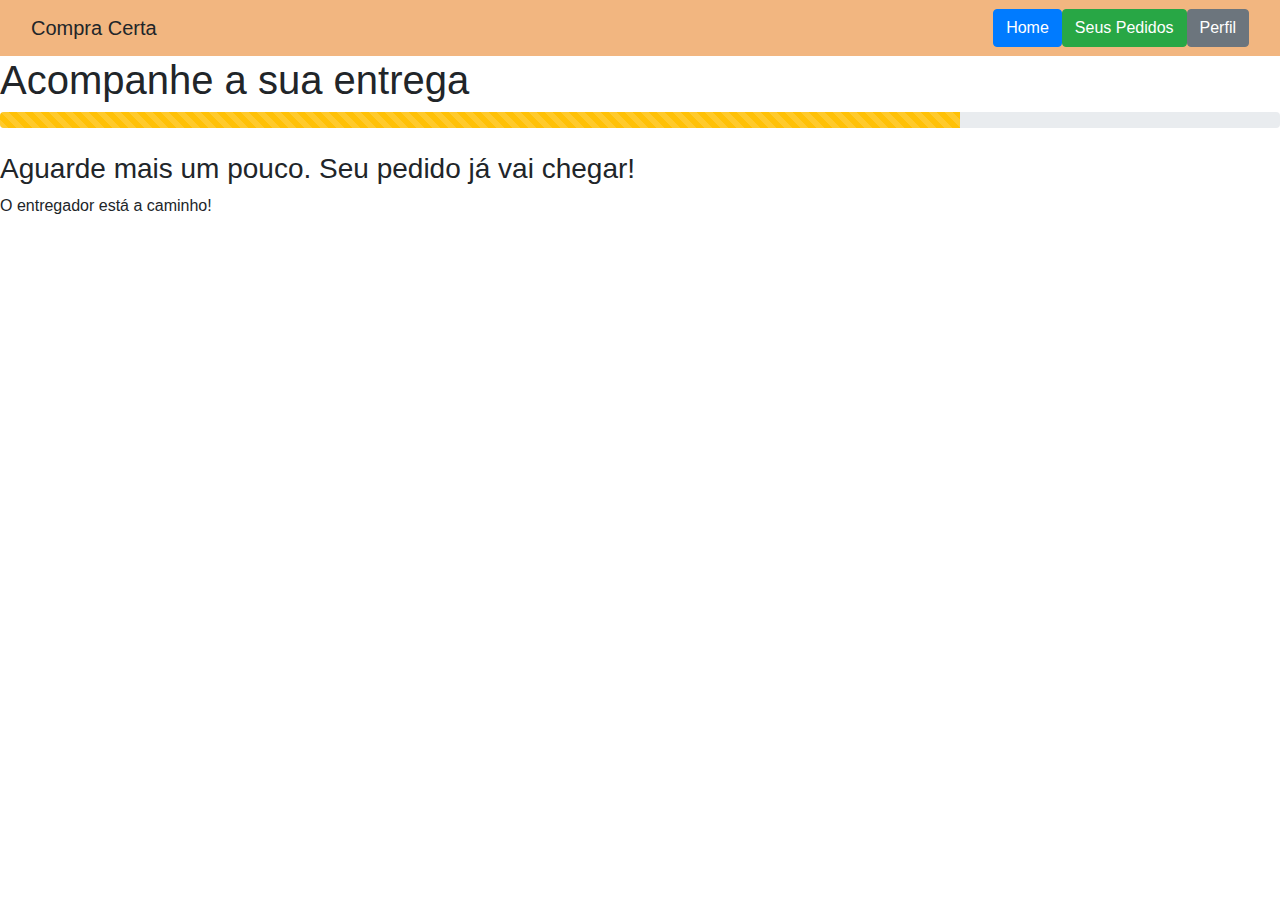
<file: view/pages/cliente/rastreio.html>
<!DOCTYPE html>
<html lang="pt-br">
    <head>
        <meta charset="UTF-8">
        <meta http-equiv="X-UA-Compatible" content="IE=edge">
        <meta name="viewport" content="width=device-width, initial-scale=1.0">

        <link rel="stylesheet" href="/view/bootstrap/css/bootstrap.min.css">
        
        <title>Compra Certa</title>
    </head>
    <body>
        <header>
          <nav class="navbar navbar-light" style="background-color: #F2B680">
            <div class="container-fluid">
              <a class="navbar-brand">Compra Certa</a>
              <form class="d-flex">
                <a href="#">
                  <button class="btn btn-primary" type="submit">Home</button>
                </a>
                <a href="./pedidos.html">
                  <button class="btn btn-success" type="submit">Seus Pedidos</button>
                </a>
                <a href="./editarDados.html">
                    <button class="btn btn-secondary" type="submit">Perfil</button>
                </a>
              </form>
            </div>
          </nav>
        </header>

        <main>
            <h1>Acompanhe a sua entrega</h1>
            <div class="progress">
                <div class="progress-bar progress-bar-striped bg-warning" role="progressbar" style="width: 75%" aria-valuenow="75" aria-valuemin="0" aria-valuemax="100"></div>
            </div>
            <br>
            <h3>Aguarde mais um pouco. Seu pedido já vai chegar!</h3>
            <p>O entregador está a caminho!</p>

        </main>
    </body>
</html>
</file>
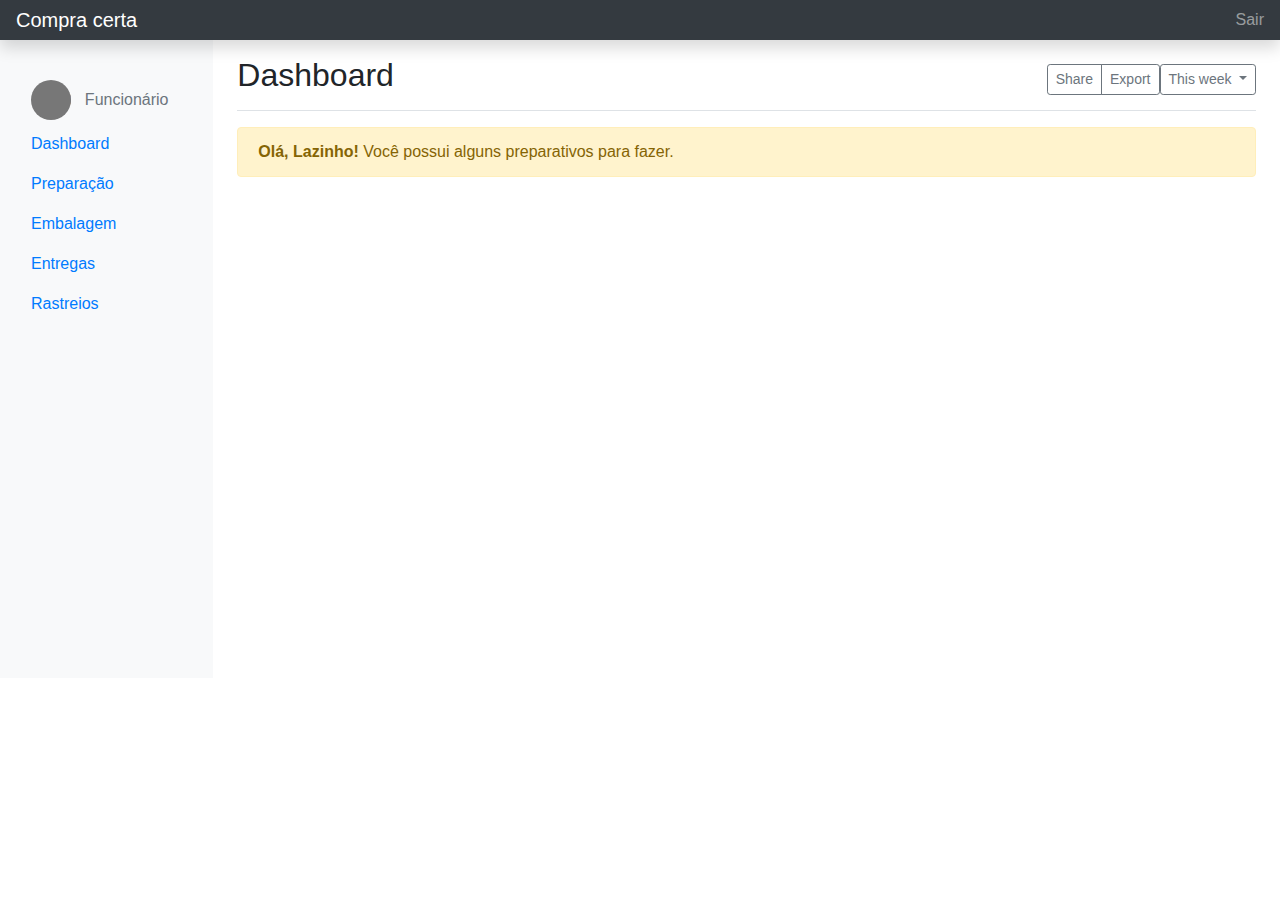
<file: view/pages/funcionário/dashboard.html>
<!DOCTYPE html>
<html lang="pt-br">
  <head>
    <meta charset="UTF-8">
    <meta http-equiv="X-UA-Compatible" content="IE=edge">
    <meta name="viewport" content="width=device-width, initial-scale=1.0">
    <title>Dashboard | Compra Certa</title>

    <link rel="stylesheet" href="/view/bootstrap/css/bootstrap.min.css">
  </head>
  <body>
    <header class="navbar navbar-dark sticky-top bg-dark flex-md-nowrap p-0 shadow">
        <a class="navbar-brand col-md-3 col-lg-2 me-0 px-3" href="#">Compra certa</a>
        <button class="navbar-toggler position-absolute d-md-none collapsed" type="button" data-bs-toggle="collapse" data-bs-target="#sidebarMenu" aria-controls="sidebarMenu" aria-expanded="false" aria-label="Toggle navigation">
          <span class="navbar-toggler-icon"></span>
        </button>
        
        <ul class="navbar-nav px-3">
          <li class="nav-item text-nowrap">
            <a class="nav-link" href="../home.html">Sair</a>
          </li>
        </ul>
      </header>
      
      <div class="container-fluid">
        <div class="row">
          <nav id="sidebarMenu" class="col-md-3 col-lg-2 d-md-block bg-light sidebar collapse">
            <div class="position-sticky pt-3">
              <h6 class="sidebar-heading d-flex justify-content-between align-items-center px-3 mt-4 mb-1 text-muted">
                <svg class="bd-placeholder-img rounded-circle" width="40" height="40" xmlns="http://www.w3.org/2000/svg" role="img" aria-label="Placeholder: 140x140" preserveAspectRatio="xMidYMid slice" focusable="false"><title>Placeholder</title><rect width="100%" height="100%" fill="#777"/><text x="50%" y="50%" fill="#777" dy=".3em">140x140</text></svg>
                <span>Funcionário</span>
                <a class="link-secondary" href="#" aria-label="Add a new report">
                  <span data-feather="plus-circle"></span>
                </a>
              </h6>

              <ul class="nav flex-column">
                <li class="nav-item">
                  <a class="nav-link active" aria-current="page" href="#">
                    <span data-feather="home"></span>
                    Dashboard
                  </a>
                </li>
                <li class="nav-item">
                  <a class="nav-link" href="./preparacao.html">
                    <span data-feather="file"></span>
                    Preparação
                  </a>
                </li>
                <li class="nav-item">
                  <a class="nav-link" href="./embalagem.html">
                    <span data-feather="shopping-cart"></span>
                    Embalagem
                  </a>
                </li>
                <li class="nav-item">
                  <a class="nav-link" href="./entregas.html">
                    <span data-feather="users"></span>
                    Entregas
                  </a>
                </li>
                <li class="nav-item">
                  <a class="nav-link" href="./rastreios.html">
                    <span data-feather="bar-chart-2"></span>
                    Rastreios
                  </a>
                </li>
              </ul>
            </div>
          </nav>
      
          <main class="col-md-9 ms-sm-auto col-lg-10 px-md-4">
            <div class="d-flex justify-content-between flex-wrap flex-md-nowrap align-items-center pt-3 pb-2 mb-3 border-bottom">
              <h1 class="h2">Dashboard</h1>
              <div class="btn-toolbar mb-2 mb-md-0">
                <div class="btn-group me-2">
                  <button type="button" class="btn btn-sm btn-outline-secondary">Share</button>
                  <button type="button" class="btn btn-sm btn-outline-secondary">Export</button>
                </div>
                <button type="button" class="btn btn-sm btn-outline-secondary dropdown-toggle">
                  <span data-feather="calendar"></span>
                  This week
                </button>
              </div>
            </div>

            <div class="alert alert-warning alert-dismissible fade show" role="alert">
              <strong>Olá, Lazinho!</strong> Você possui alguns preparativos para fazer.
            </div>

            <canvas class="my-4 w-100" id="myChart" width="900" height="380"></canvas>
            </div>
          </main>
        </div>
      </div>
    <script src="/view/bootstrap/js/bootstrap.min.js"></script>
  </body>
</html>
</file>
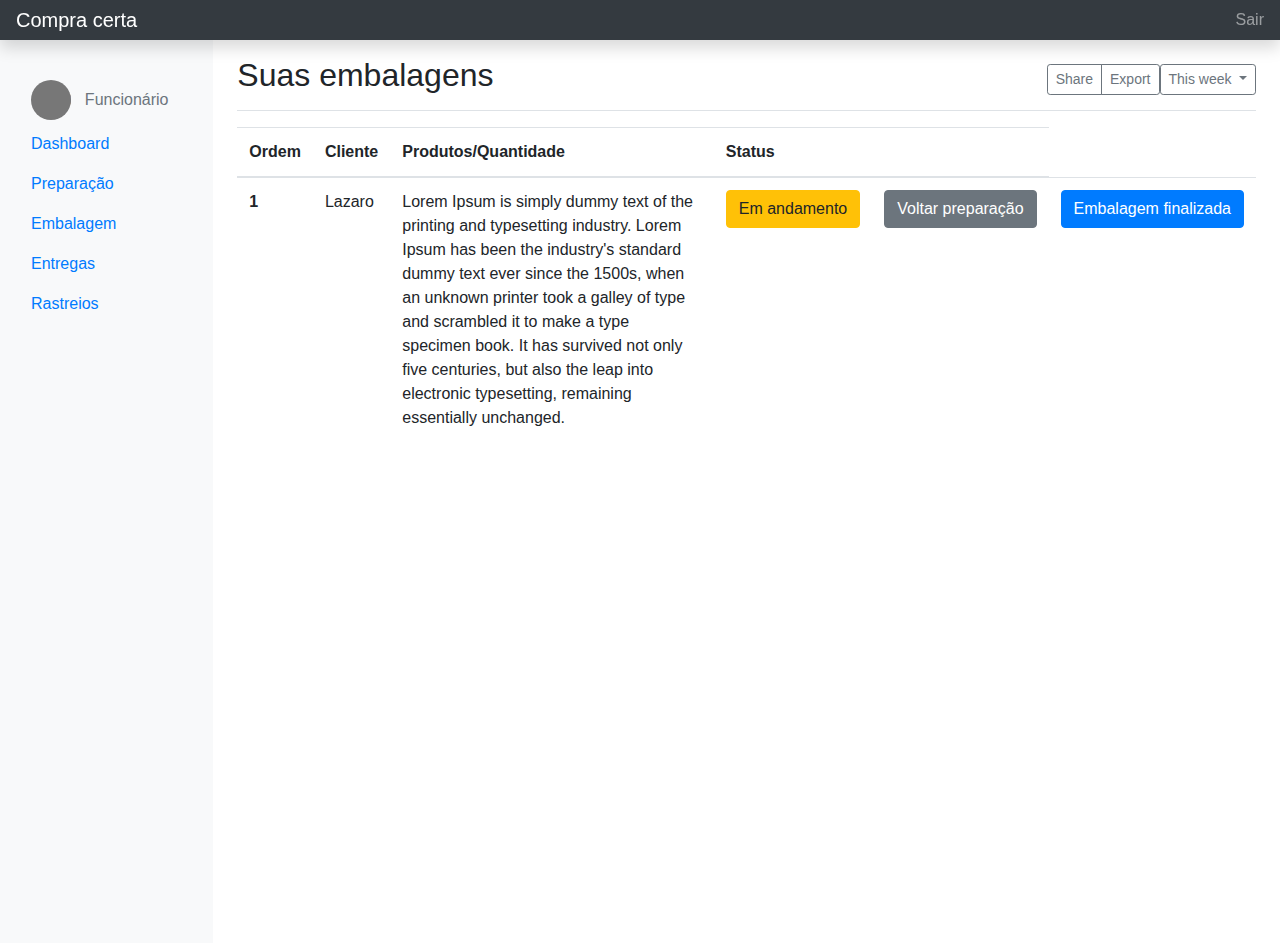
<file: view/pages/funcionário/embalagem.html>
<!DOCTYPE html>
<html lang="pt-br">
  <head>
    <meta charset="UTF-8">
    <meta http-equiv="X-UA-Compatible" content="IE=edge">
    <meta name="viewport" content="width=device-width, initial-scale=1.0">
    <title>Embalagens | Compra Certa</title>

    <link rel="stylesheet" href="/view/bootstrap/css/bootstrap.min.css">
  </head>
  <body>
    <header class="navbar navbar-dark sticky-top bg-dark flex-md-nowrap p-0 shadow">
        <a class="navbar-brand col-md-3 col-lg-2 me-0 px-3" href="#">Compra certa</a>
        <button class="navbar-toggler position-absolute d-md-none collapsed" type="button" data-bs-toggle="collapse" data-bs-target="#sidebarMenu" aria-controls="sidebarMenu" aria-expanded="false" aria-label="Toggle navigation">
          <span class="navbar-toggler-icon"></span>
        </button>
        
        <ul class="navbar-nav px-3">
          <li class="nav-item text-nowrap">
            <a class="nav-link" href="../home.html">Sair</a>
          </li>
        </ul>
      </header>
      
      <div class="container-fluid">
        <div class="row">
          <nav id="sidebarMenu" class="col-md-3 col-lg-2 d-md-block bg-light sidebar collapse">
            <div class="position-sticky pt-3">
              <h6 class="sidebar-heading d-flex justify-content-between align-items-center px-3 mt-4 mb-1 text-muted">
                <svg class="bd-placeholder-img rounded-circle" width="40" height="40" xmlns="http://www.w3.org/2000/svg" role="img" aria-label="Placeholder: 140x140" preserveAspectRatio="xMidYMid slice" focusable="false"><title>Placeholder</title><rect width="100%" height="100%" fill="#777"/><text x="50%" y="50%" fill="#777" dy=".3em">140x140</text></svg>
                <span>Funcionário</span>
                <a class="link-secondary" href="#" aria-label="Add a new report">
                  <span data-feather="plus-circle"></span>
                </a>
              </h6>

              <ul class="nav flex-column">
                <li class="nav-item">
                  <a class="nav-link active" aria-current="page" href="./dashboard.html">
                    <span data-feather="home"></span>
                    Dashboard
                  </a>
                </li>
                <li class="nav-item">
                  <a class="nav-link" href="./preparacao.html">
                    <span data-feather="file"></span>
                    Preparação
                  </a>
                </li>
                <li class="nav-item">
                  <a class="nav-link" href="#">
                    <span data-feather="shopping-cart"></span>
                    Embalagem
                  </a>
                </li>
                <li class="nav-item">
                  <a class="nav-link" href="./entregas.html">
                    <span data-feather="users"></span>
                    Entregas
                  </a>
                </li>
                <li class="nav-item">
                  <a class="nav-link" href="./rastreios.html">
                    <span data-feather="bar-chart-2"></span>
                    Rastreios
                  </a>
                </li>
              </ul>
            </div>
          </nav>
      
          <main class="col-md-9 ms-sm-auto col-lg-10 px-md-4">
            <div class="d-flex justify-content-between flex-wrap flex-md-nowrap align-items-center pt-3 pb-2 mb-3 border-bottom">
              <h1 class="h2">Suas embalagens</h1>
              <div class="btn-toolbar mb-2 mb-md-0">
                <div class="btn-group me-2">
                  <button type="button" class="btn btn-sm btn-outline-secondary">Share</button>
                  <button type="button" class="btn btn-sm btn-outline-secondary">Export</button>
                </div>
                <button type="button" class="btn btn-sm btn-outline-secondary dropdown-toggle">
                  <span data-feather="calendar"></span>
                  This week
                </button>
              </div>
            </div>
            <table class="table">
                <thead>
                  <tr>
                    <th scope="col">Ordem</th>
                    <th scope="col">Cliente</th>
                    <th scope="col">Produtos/Quantidade</th>
                    <th>Status</th>
                    <th></th>
                  </tr>
                </thead>
                <tbody>
                  <tr>
                    <th scope="row">1</th>
                    <td>Lazaro</td>
                    <td>Lorem Ipsum is simply dummy text of the printing and typesetting industry. Lorem Ipsum has been the industry's standard dummy text ever since the 1500s, when an unknown printer took a galley of type and scrambled it to make a type specimen book. It has survived not only five centuries, but also the leap into electronic typesetting, remaining essentially unchanged.</td>
                    <td>
                        <button type="button" class="btn btn-warning">Em andamento</button>
                    </td>
                    <td>
                        <a href="./preparacao.html">
                            <button type="button" class="btn btn-secondary">
                                Voltar preparação
                            </button>
                        </a>
                    </td>
                    <td>
                        <a href="./entregas.html">
                            <button type="button" class="btn btn-primary">
                                Embalagem finalizada
                            </button>
                        </a>
                    </td>
                  </tr>
                </tbody>
            </table>
            <canvas class="my-4 w-100" id="myChart" width="900" height="380"></canvas>
            </div>
          </main>
        </div>
      </div>
    <script src="/view/bootstrap/js/bootstrap.min.js"></script>
  </body>
</html>
</file>
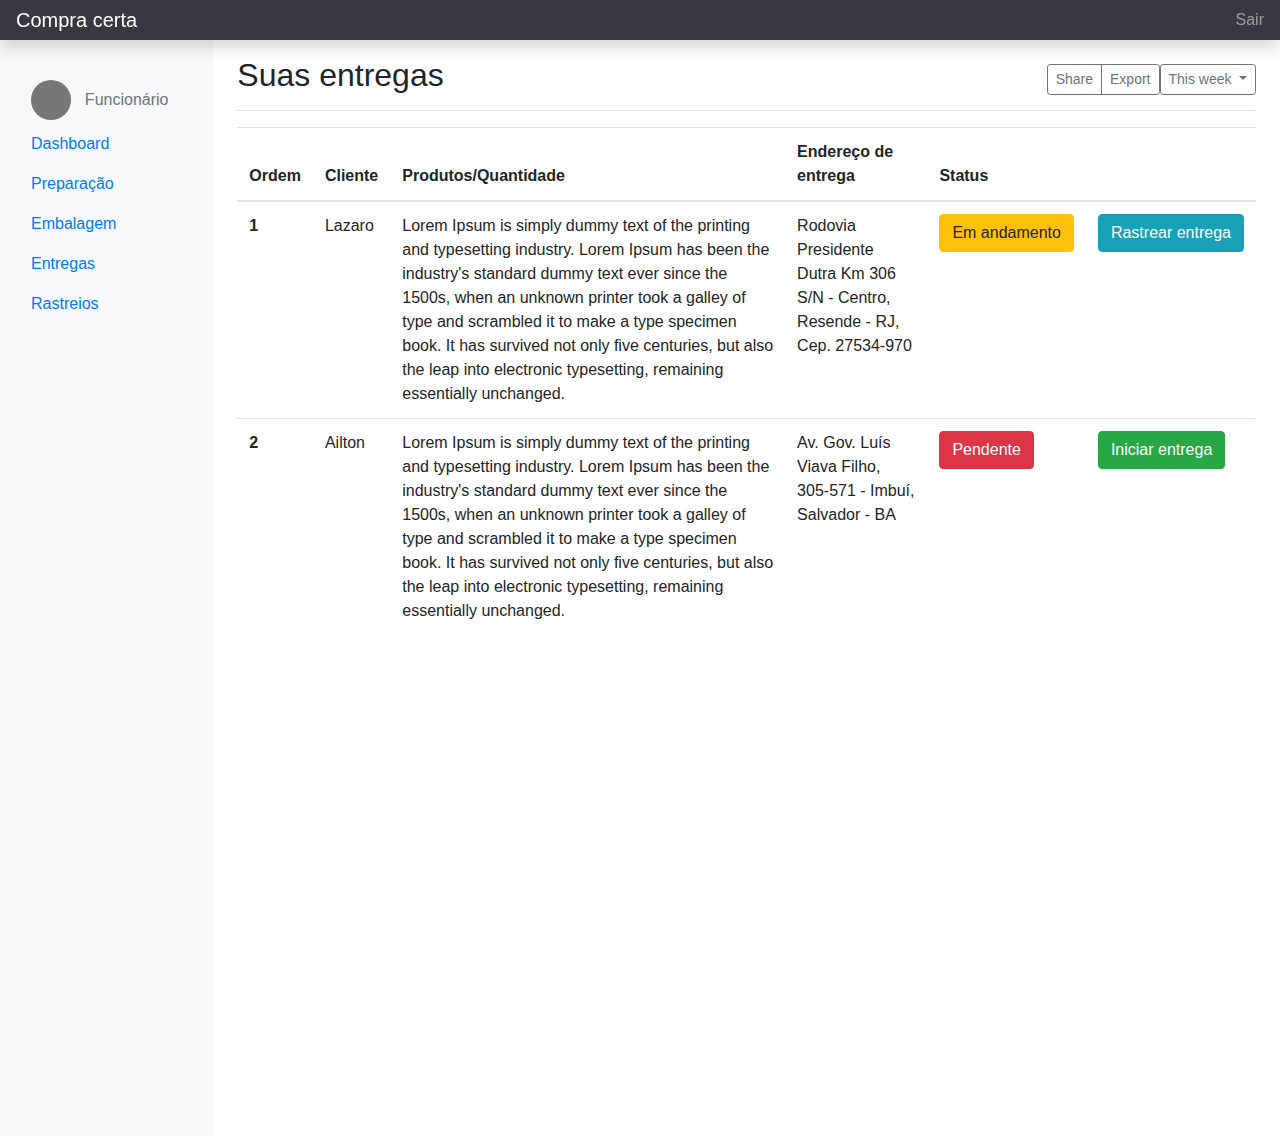
<file: view/pages/funcionário/entregas.html>
<!DOCTYPE html>
<html lang="pt-br">
  <head>
    <meta charset="UTF-8">
    <meta http-equiv="X-UA-Compatible" content="IE=edge">
    <meta name="viewport" content="width=device-width, initial-scale=1.0">
    <title>Entregas | Compra Certa</title>

    <link rel="stylesheet" href="/view/bootstrap/css/bootstrap.min.css">
  </head>
  <body>
    <header class="navbar navbar-dark sticky-top bg-dark flex-md-nowrap p-0 shadow">
        <a class="navbar-brand col-md-3 col-lg-2 me-0 px-3" href="#">Compra certa</a>
        <button class="navbar-toggler position-absolute d-md-none collapsed" type="button" data-bs-toggle="collapse" data-bs-target="#sidebarMenu" aria-controls="sidebarMenu" aria-expanded="false" aria-label="Toggle navigation">
          <span class="navbar-toggler-icon"></span>
        </button>
        
        <ul class="navbar-nav px-3">
          <li class="nav-item text-nowrap">
            <a class="nav-link" href="../home.html">Sair</a>
          </li>
        </ul>
      </header>
      
      <div class="container-fluid">
        <div class="row">
          <nav id="sidebarMenu" class="col-md-3 col-lg-2 d-md-block bg-light sidebar collapse">
            <div class="position-sticky pt-3">
              <h6 class="sidebar-heading d-flex justify-content-between align-items-center px-3 mt-4 mb-1 text-muted">
                <svg class="bd-placeholder-img rounded-circle" width="40" height="40" xmlns="http://www.w3.org/2000/svg" role="img" aria-label="Placeholder: 140x140" preserveAspectRatio="xMidYMid slice" focusable="false"><title>Placeholder</title><rect width="100%" height="100%" fill="#777"/><text x="50%" y="50%" fill="#777" dy=".3em">140x140</text></svg>
                <span>Funcionário</span>
                <a class="link-secondary" href="#" aria-label="Add a new report">
                  <span data-feather="plus-circle"></span>
                </a>
              </h6>

              <ul class="nav flex-column">
                <li class="nav-item">
                  <a class="nav-link active" aria-current="page" href="./dashboard.html">
                    <span data-feather="home"></span>
                    Dashboard
                  </a>
                </li>
                <li class="nav-item">
                  <a class="nav-link" href="./preparacao.html">
                    <span data-feather="file"></span>
                    Preparação
                  </a>
                </li>
                <li class="nav-item">
                  <a class="nav-link" href="./embalagem.html">
                    <span data-feather="shopping-cart"></span>
                    Embalagem
                  </a>
                </li>
                <li class="nav-item">
                  <a class="nav-link" href="#">
                    <span data-feather="users"></span>
                    Entregas
                  </a>
                </li>
                <li class="nav-item">
                  <a class="nav-link" href="./rastreios.html">
                    <span data-feather="bar-chart-2"></span>
                    Rastreios
                  </a>
                </li>
              </ul>
            </div>
          </nav>
      
          <main class="col-md-9 ms-sm-auto col-lg-10 px-md-4">
            <div class="d-flex justify-content-between flex-wrap flex-md-nowrap align-items-center pt-3 pb-2 mb-3 border-bottom">
              <h1 class="h2">Suas entregas</h1>
              <div class="btn-toolbar mb-2 mb-md-0">
                <div class="btn-group me-2">
                  <button type="button" class="btn btn-sm btn-outline-secondary">Share</button>
                  <button type="button" class="btn btn-sm btn-outline-secondary">Export</button>
                </div>
                <button type="button" class="btn btn-sm btn-outline-secondary dropdown-toggle">
                  <span data-feather="calendar"></span>
                  This week
                </button>
              </div>
            </div>
            <table class="table">
                <thead>
                  <tr>
                    <th scope="col">Ordem</th>
                    <th scope="col">Cliente</th>
                    <th scope="col">Produtos/Quantidade</th>
                    <th>Endereço de entrega</th>
                    <th>Status</th>
                    <th></th>
                  </tr>
                </thead>
                <tbody>
                  <tr>
                    <th scope="row">1</th>
                    <td>Lazaro</td>
                    <td>Lorem Ipsum is simply dummy text of the printing and typesetting industry. Lorem Ipsum has been the industry's standard dummy text ever since the 1500s, when an unknown printer took a galley of type and scrambled it to make a type specimen book. It has survived not only five centuries, but also the leap into electronic typesetting, remaining essentially unchanged.</td>
                    <td>Rodovia Presidente Dutra Km 306 S/N - Centro, Resende - RJ, Cep. 27534-970</td>
                    <td>
                        <button type="button" class="btn btn-warning">Em andamento</button>
                    </td>
                    <td>
                        <a href="./rastreios.html">
                            <button type="button" class="btn btn-info">
                                Rastrear entrega
                            </button>
                        </a>
                    </td>
                  </tr>
                  <tr>
                    <th scope="row">2</th>
                    <td>Ailton</td>
                    <td>Lorem Ipsum is simply dummy text of the printing and typesetting industry. Lorem Ipsum has been the industry's standard dummy text ever since the 1500s, when an unknown printer took a galley of type and scrambled it to make a type specimen book. It has survived not only five centuries, but also the leap into electronic typesetting, remaining essentially unchanged.</td>
                    <td>Av. Gov. Luís Viava Filho, 305-571 - Imbuí, Salvador - BA</td>
                    <td>
                        <button type="button" class="btn btn-danger">Pendente</button>
                    </td>
                    <td>
                        <a href="#">
                            <button type="button" class="btn btn-success">
                                Iniciar entrega
                            </button>
                        </a>
                    </td>
                  </tr>
                </tbody>
            </table>
            <canvas class="my-4 w-100" id="myChart" width="900" height="380"></canvas>
            </div>
          </main>
        </div>
      </div>
    <script src="/view/bootstrap/js/bootstrap.min.js"></script>
  </body>
</html>
</file>
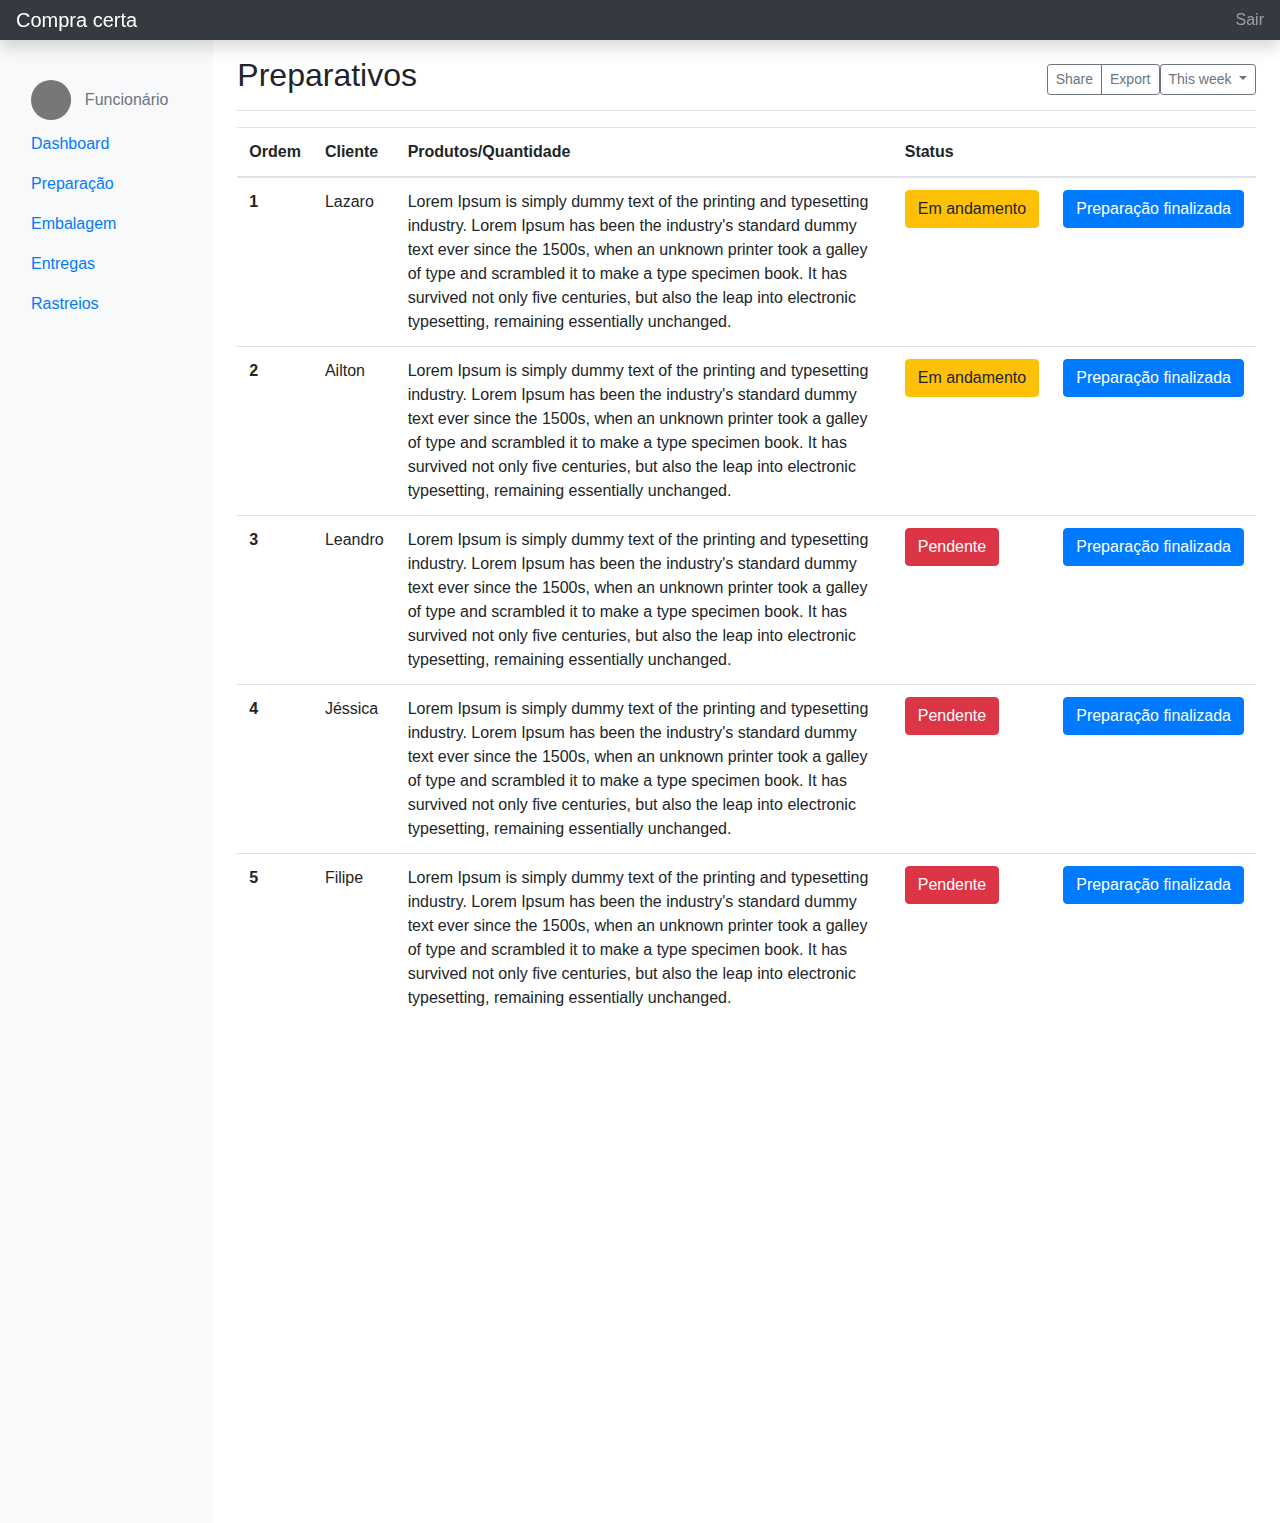
<file: view/pages/funcionário/preparacao.html>
<!DOCTYPE html>
<html lang="pt-br">
  <head>
    <meta charset="UTF-8">
    <meta http-equiv="X-UA-Compatible" content="IE=edge">
    <meta name="viewport" content="width=device-width, initial-scale=1.0">
    <title>Preparativos | Compra Certa</title>

    <link rel="stylesheet" href="/view/bootstrap/css/bootstrap.min.css">
  </head>
  <body>
    <header class="navbar navbar-dark sticky-top bg-dark flex-md-nowrap p-0 shadow">
        <a class="navbar-brand col-md-3 col-lg-2 me-0 px-3" href="#">Compra certa</a>
        <button class="navbar-toggler position-absolute d-md-none collapsed" type="button" data-bs-toggle="collapse" data-bs-target="#sidebarMenu" aria-controls="sidebarMenu" aria-expanded="false" aria-label="Toggle navigation">
          <span class="navbar-toggler-icon"></span>
        </button>
        
        <ul class="navbar-nav px-3">
          <li class="nav-item text-nowrap">
            <a class="nav-link" href="../home.html">Sair</a>
          </li>
        </ul>
      </header>
      
      <div class="container-fluid">
        <div class="row">
          <nav id="sidebarMenu" class="col-md-3 col-lg-2 d-md-block bg-light sidebar collapse">
            <div class="position-sticky pt-3">
              <h6 class="sidebar-heading d-flex justify-content-between align-items-center px-3 mt-4 mb-1 text-muted">
                <svg class="bd-placeholder-img rounded-circle" width="40" height="40" xmlns="http://www.w3.org/2000/svg" role="img" aria-label="Placeholder: 140x140" preserveAspectRatio="xMidYMid slice" focusable="false"><title>Placeholder</title><rect width="100%" height="100%" fill="#777"/><text x="50%" y="50%" fill="#777" dy=".3em">140x140</text></svg>
                <span>Funcionário</span>
                <a class="link-secondary" href="#" aria-label="Add a new report">
                  <span data-feather="plus-circle"></span>
                </a>
              </h6>

              <ul class="nav flex-column">
                <li class="nav-item">
                  <a class="nav-link active" aria-current="page" href="./">
                    <span data-feather="home"></span>
                    Dashboard
                  </a>
                </li>
                <li class="nav-item">
                  <a class="nav-link" href="#">
                    <span data-feather="file"></span>
                    Preparação
                  </a>
                </li>
                <li class="nav-item">
                  <a class="nav-link" href="./embalagem.html">
                    <span data-feather="shopping-cart"></span>
                    Embalagem
                  </a>
                </li>
                <li class="nav-item">
                  <a class="nav-link" href="./entregas.html">
                    <span data-feather="users"></span>
                    Entregas
                  </a>
                </li>
                <li class="nav-item">
                  <a class="nav-link" href="./rastreios.html">
                    <span data-feather="bar-chart-2"></span>
                    Rastreios
                  </a>
                </li>
              </ul>
            </div>
          </nav>
      
          <main class="col-md-9 ms-sm-auto col-lg-10 px-md-4">
            <div class="d-flex justify-content-between flex-wrap flex-md-nowrap align-items-center pt-3 pb-2 mb-3 border-bottom">
              <h1 class="h2">Preparativos</h1>
              <div class="btn-toolbar mb-2 mb-md-0">
                <div class="btn-group me-2">
                  <button type="button" class="btn btn-sm btn-outline-secondary">Share</button>
                  <button type="button" class="btn btn-sm btn-outline-secondary">Export</button>
                </div>
                <button type="button" class="btn btn-sm btn-outline-secondary dropdown-toggle">
                  <span data-feather="calendar"></span>
                  This week
                </button>
              </div>
            </div>
            <table class="table">
                <thead>
                  <tr>
                    <th scope="col">Ordem</th>
                    <th scope="col">Cliente</th>
                    <th scope="col">Produtos/Quantidade</th>
                    <th>Status</th>
                    <th></th>
                  </tr>
                </thead>
                <tbody>
                  <tr>
                    <th scope="row">1</th>
                    <td>Lazaro</td>
                    <td>Lorem Ipsum is simply dummy text of the printing and typesetting industry. Lorem Ipsum has been the industry's standard dummy text ever since the 1500s, when an unknown printer took a galley of type and scrambled it to make a type specimen book. It has survived not only five centuries, but also the leap into electronic typesetting, remaining essentially unchanged.</td>
                    <td>
                        <button type="button" class="btn btn-warning">Em andamento</button>
                    </td>
                    <td>
                        <a href="./embalagem.html">
                            <button type="button" class="btn btn-primary">
                                Preparação finalizada
                            </button>
                        </a>
                    </td>
                  </tr>
                  <tr>
                    <th scope="row">2</th>
                    <td>Ailton</td>
                    <td>Lorem Ipsum is simply dummy text of the printing and typesetting industry. Lorem Ipsum has been the industry's standard dummy text ever since the 1500s, when an unknown printer took a galley of type and scrambled it to make a type specimen book. It has survived not only five centuries, but also the leap into electronic typesetting, remaining essentially unchanged.</td>
                    <td>
                        <button type="button" class="btn btn-warning">Em andamento</button>
                    </td>
                    <td>
                        <a href="./embalagem.html">
                            <button type="button" class="btn btn-primary">
                                Preparação finalizada
                            </button>
                        </a>
                    </td>
                  </tr>
                  <tr>
                    <th scope="row">3</th>
                    <td>Leandro</td>
                    <td>Lorem Ipsum is simply dummy text of the printing and typesetting industry. Lorem Ipsum has been the industry's standard dummy text ever since the 1500s, when an unknown printer took a galley of type and scrambled it to make a type specimen book. It has survived not only five centuries, but also the leap into electronic typesetting, remaining essentially unchanged.</td>
                    <td>
                        <button type="button" class="btn btn-danger">Pendente</button>
                    </td>
                    <td>
                        <a href="#">
                            <button type="button" class="btn btn-primary">
                                Preparação finalizada
                            </button>
                        </a>
                    </td>
                  </tr>
                  <tr>
                    <th scope="row">4</th>
                    <td>Jéssica</td>
                    <td>Lorem Ipsum is simply dummy text of the printing and typesetting industry. Lorem Ipsum has been the industry's standard dummy text ever since the 1500s, when an unknown printer took a galley of type and scrambled it to make a type specimen book. It has survived not only five centuries, but also the leap into electronic typesetting, remaining essentially unchanged.</td>
                    <td>
                        <button type="button" class="btn btn-danger">Pendente</button>
                    </td>
                    <td>
                        <a href="#">
                            <button type="button" class="btn btn-primary">
                                Preparação finalizada
                            </button>
                        </a>
                    </td>
                  </tr>
                  <tr>
                    <th scope="row">5</th>
                    <td>Filipe</td>
                    <td>Lorem Ipsum is simply dummy text of the printing and typesetting industry. Lorem Ipsum has been the industry's standard dummy text ever since the 1500s, when an unknown printer took a galley of type and scrambled it to make a type specimen book. It has survived not only five centuries, but also the leap into electronic typesetting, remaining essentially unchanged.</td>
                    <td>
                        <button type="button" class="btn btn-danger">Pendente</button>
                    </td>
                    <td>
                        <a href="#">
                            <button type="button" class="btn btn-primary">
                                Preparação finalizada
                            </button>
                        </a>
                    </td>
                  </tr>
                </tbody>
            </table>
            <canvas class="my-4 w-100" id="myChart" width="900" height="380"></canvas>
            </div>
          </main>
        </div>
      </div>
    <script src="/view/bootstrap/js/bootstrap.min.js"></script>
  </body>
</html>
</file>
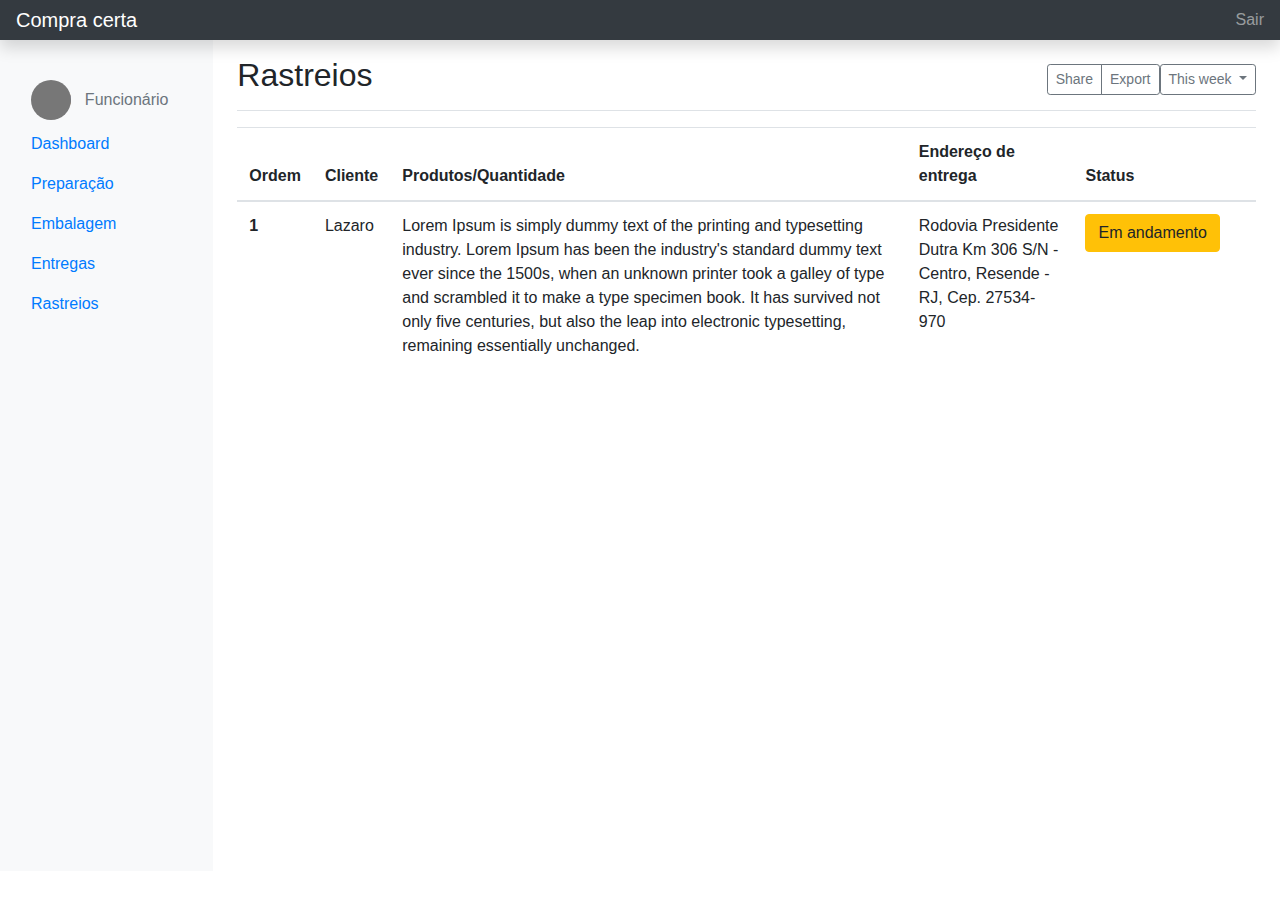
<file: view/pages/funcionário/rastreios.html>
<!DOCTYPE html>
<html lang="pt-br">
  <head>
    <meta charset="UTF-8">
    <meta http-equiv="X-UA-Compatible" content="IE=edge">
    <meta name="viewport" content="width=device-width, initial-scale=1.0">
    <title>Rastreios | Compra Certa</title>

    <link rel="stylesheet" href="/view/bootstrap/css/bootstrap.min.css">
  </head>
  <body>
    <header class="navbar navbar-dark sticky-top bg-dark flex-md-nowrap p-0 shadow">
        <a class="navbar-brand col-md-3 col-lg-2 me-0 px-3" href="#">Compra certa</a>
        <button class="navbar-toggler position-absolute d-md-none collapsed" type="button" data-bs-toggle="collapse" data-bs-target="#sidebarMenu" aria-controls="sidebarMenu" aria-expanded="false" aria-label="Toggle navigation">
          <span class="navbar-toggler-icon"></span>
        </button>
        
        <ul class="navbar-nav px-3">
          <li class="nav-item text-nowrap">
            <a class="nav-link" href="../home.html">Sair</a>
          </li>
        </ul>
      </header>
      
      <div class="container-fluid">
        <div class="row">
          <nav id="sidebarMenu" class="col-md-3 col-lg-2 d-md-block bg-light sidebar collapse">
            <div class="position-sticky pt-3">
              <h6 class="sidebar-heading d-flex justify-content-between align-items-center px-3 mt-4 mb-1 text-muted">
                <svg class="bd-placeholder-img rounded-circle" width="40" height="40" xmlns="http://www.w3.org/2000/svg" role="img" aria-label="Placeholder: 140x140" preserveAspectRatio="xMidYMid slice" focusable="false"><title>Placeholder</title><rect width="100%" height="100%" fill="#777"/><text x="50%" y="50%" fill="#777" dy=".3em">140x140</text></svg>
                <span>Funcionário</span>
                <a class="link-secondary" href="#" aria-label="Add a new report">
                  <span data-feather="plus-circle"></span>
                </a>
              </h6>

              <ul class="nav flex-column">
                <li class="nav-item">
                  <a class="nav-link active" aria-current="page" href="./dashboard.html">
                    <span data-feather="home"></span>
                    Dashboard
                  </a>
                </li>
                <li class="nav-item">
                  <a class="nav-link" href="./preparacao.html">
                    <span data-feather="file"></span>
                    Preparação
                  </a>
                </li>
                <li class="nav-item">
                  <a class="nav-link" href="./embalagem.html">
                    <span data-feather="shopping-cart"></span>
                    Embalagem
                  </a>
                </li>
                <li class="nav-item">
                  <a class="nav-link" href="./entregas.html">
                    <span data-feather="users"></span>
                    Entregas
                  </a>
                </li>
                <li class="nav-item">
                  <a class="nav-link" href="#">
                    <span data-feather="bar-chart-2"></span>
                    Rastreios
                  </a>
                </li>
              </ul>
            </div>
          </nav>
      
          <main class="col-md-9 ms-sm-auto col-lg-10 px-md-4">
            <div class="d-flex justify-content-between flex-wrap flex-md-nowrap align-items-center pt-3 pb-2 mb-3 border-bottom">
              <h1 class="h2">Rastreios</h1>
              <div class="btn-toolbar mb-2 mb-md-0">
                <div class="btn-group me-2">
                  <button type="button" class="btn btn-sm btn-outline-secondary">Share</button>
                  <button type="button" class="btn btn-sm btn-outline-secondary">Export</button>
                </div>
                <button type="button" class="btn btn-sm btn-outline-secondary dropdown-toggle">
                  <span data-feather="calendar"></span>
                  This week
                </button>
              </div>
            </div>
            <table class="table">
              <thead>
                <tr>
                  <th scope="col">Ordem</th>
                  <th scope="col">Cliente</th>
                  <th scope="col">Produtos/Quantidade</th>
                  <th>Endereço de entrega</th>
                  <th>Status</th>
                  <th></th>
                </tr>
              </thead>
              <tbody>
                <tr>
                  <th scope="row">1</th>
                  <td>Lazaro</td>
                  <td>Lorem Ipsum is simply dummy text of the printing and typesetting industry. Lorem Ipsum has been the industry's standard dummy text ever since the 1500s, when an unknown printer took a galley of type and scrambled it to make a type specimen book. It has survived not only five centuries, but also the leap into electronic typesetting, remaining essentially unchanged.</td>
                  <td>Rodovia Presidente Dutra Km 306 S/N - Centro, Resende - RJ, Cep. 27534-970</td>
                  <td>
                      <button type="button" class="btn btn-warning">Em andamento</button>
                  </td>
                </tr>
              </tbody>
            </table>
            <canvas class="my-4 w-100" id="myChart" width="900" height="380"></canvas>
            </div>
          </main>
        </div>
      </div>
    <script src="/view/bootstrap/js/bootstrap.min.js"></script>
  </body>
</html>
</file>
<file: view/css/style.css>
* {
    margin: 0;
    padding: 0;
    box-sizing: border-box;
    font-family: 'Ubuntu', sans-serif;
}

:root {
    --var-purple-color: #5C63AB;
    --var-beige-color: #F2B680;
    --var-red-color: #DB2721;
    
    --text-brown-color: #592014;
}

a#area-funcionario {

    float: right;

    background-color: var(--var-purple-color);

    padding-bottom: -10px;
}

a#btn-cadastro {
    color: var(--text-brown-color);
    background-color: var(--var-beige-color);
    margin-top: 50px;
    font-weight: 500;
}

a#btn-dashboard {
    background-color: var(--var-red-color);

    border-radius: 20px;
}
header {
    display: flex;
    justify-content: space-between;
    align-items: baseline;
    margin-left: 100px;
    margin-right: 100px;
}

main, footer {
    text-align: left;

    margin-left: 100px;
    margin-right: 100px;
    margin-top: 16vh;
}

footer {
    display: flex;
    align-items: flex-end;
    margin-top: 100px;
}
</file>
<file: view/css/cliente/cadastro.css>
main {
    background-color: #FFE4C4;
    position: absolute;
    width: 650px;
    height: 645px;
    left: 20%;
    top: 100px;
    border-radius: 8px;
    padding: 25px;
}



h1 {
    text-align: center;
    font-size: 30px;
    margin-bottom: 50px;
}

form {
    margin:  10px 0;
}

form label {
    margin: 0 0 5px;
    display: block;
    font-size: 15px;

}

.large {
    margin: 0 0 10px;
    width: 70%;
}

.input-padrao {
    display: block;
    margin: 0 0 10px;
    width: 30%;
}

.botao {
    width: 50%;
    position: absolute;
    left: 25%;
    margin-top: 20px;
    border-radius: 5px;
    border-style: solid;
}
</file>
